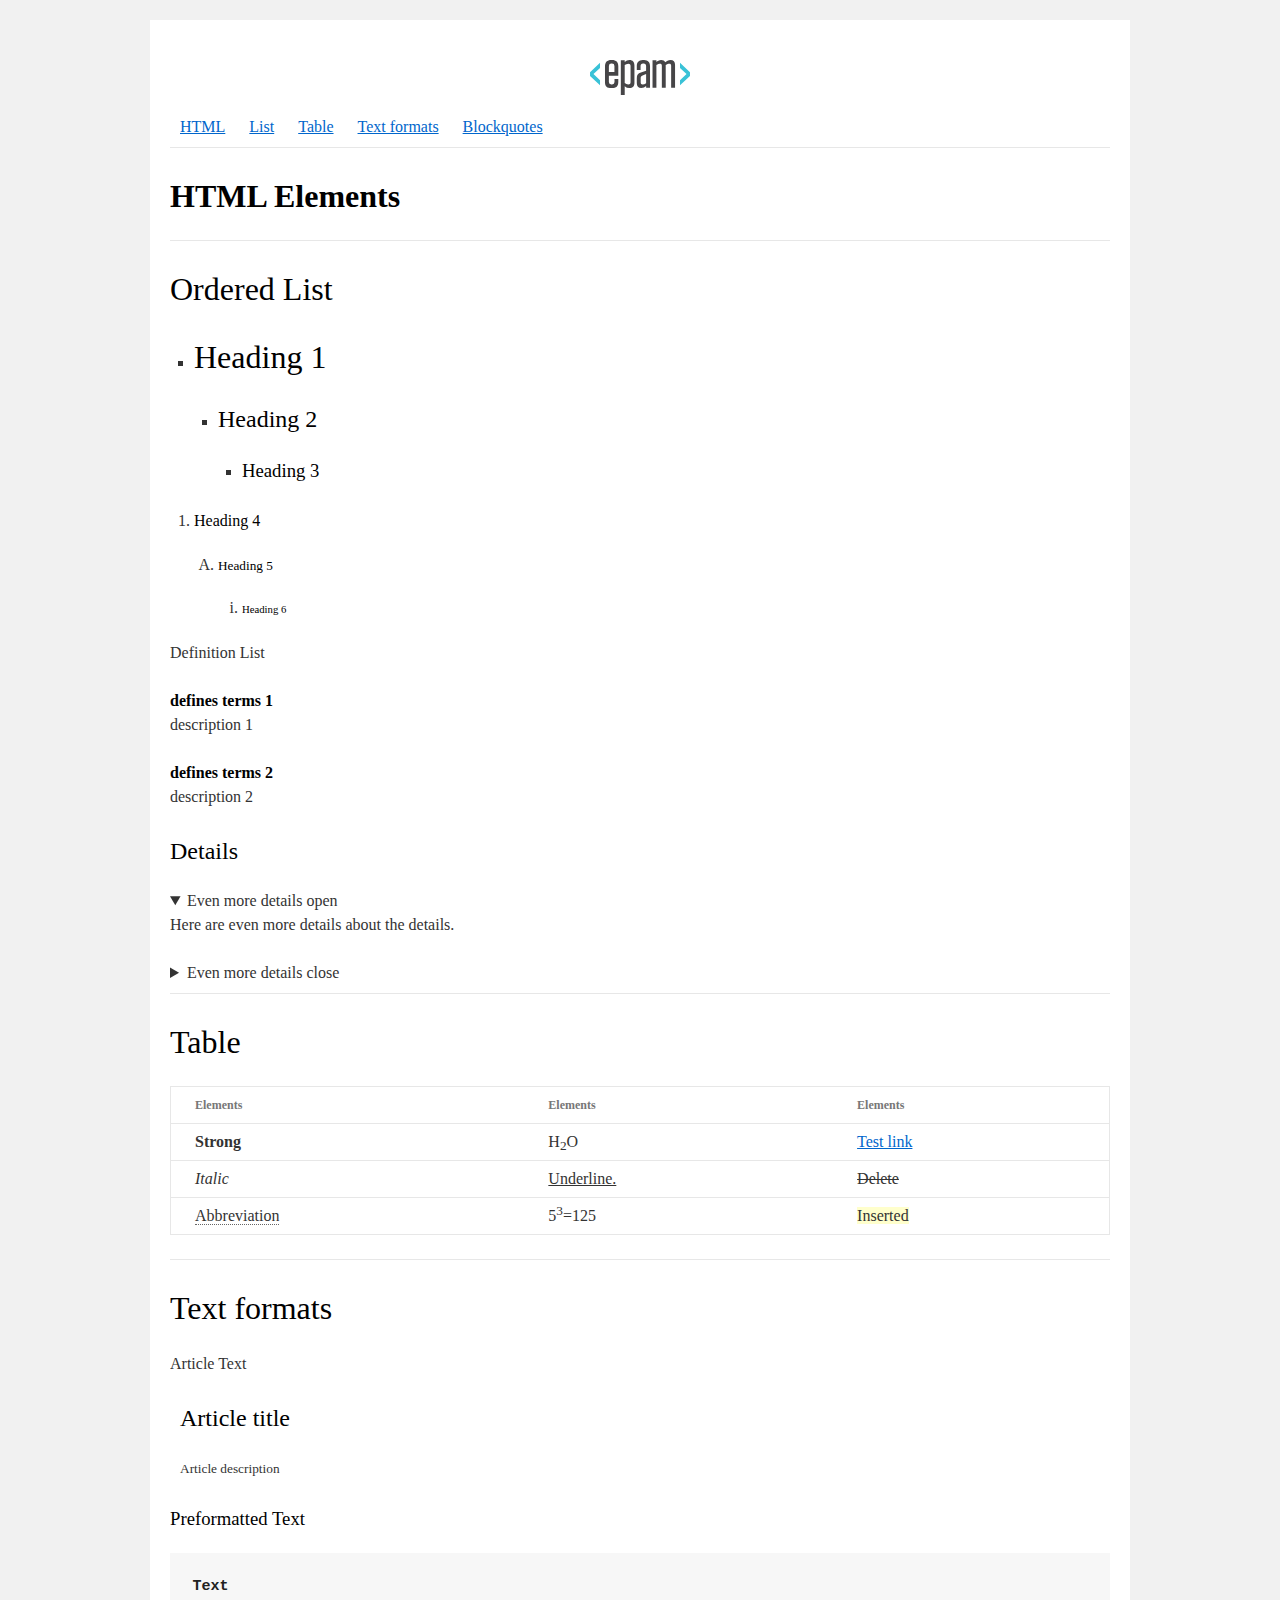
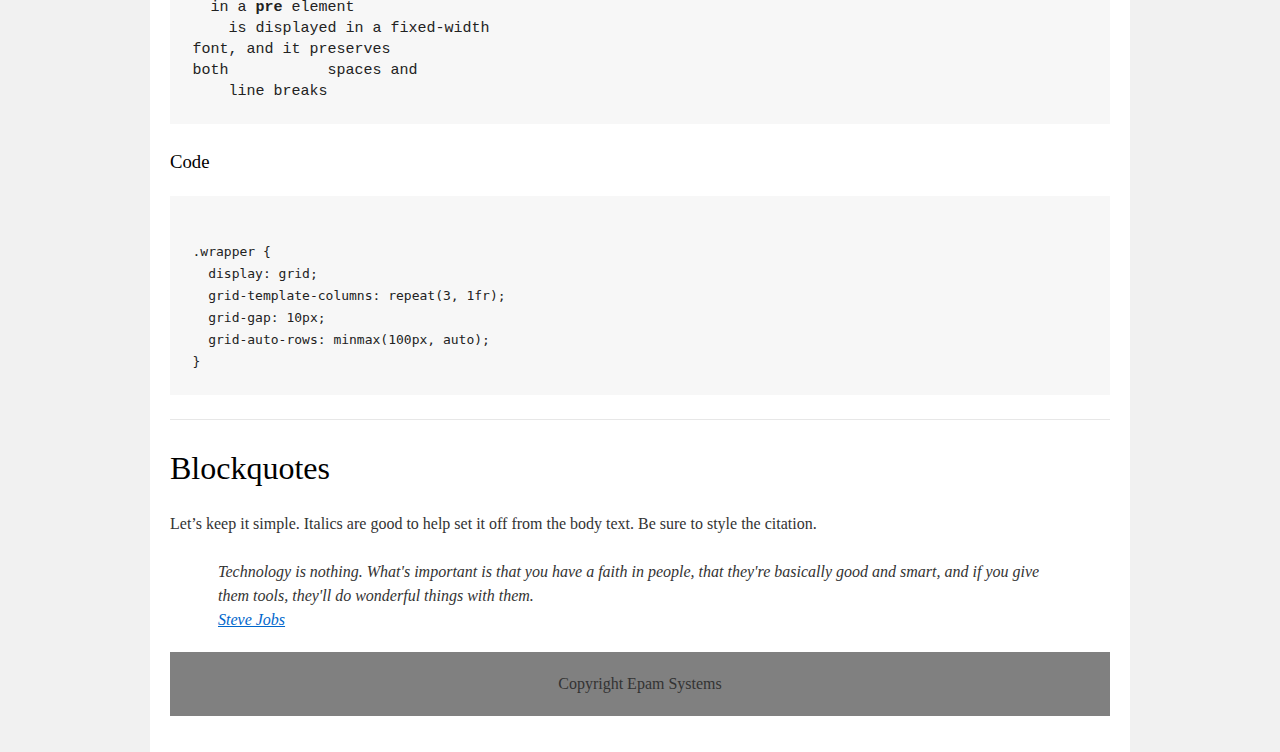
<file: homework_01/index.html>
<!DOCTYPE html>
<html>
   <head>
      <meta charset="utf-8">
      <title>hw</title>
      <link rel="stylesheet" href="style.css">
   </head>
   <body>
      <div id="wrapper">
         <div id="main">
            <div id="container">
               <div id="content" role="main">
                  <!-- TODO: Content goes here -->
                  <header>
                     <img src="EPAM_logo.svg" alt="EPAM" />
                     <nav>
                        <a href="#html">HTML</a>
                        <a href="#lists">List</a>
                        <a href="#table">Table</a>
                        <a href="#text_formats">Text formats</a>
                        <a href="#blockquotes">Blockquotes</a>
                     </nav>
                  </header>
                  <section>
                     <hr>
                     <h1 id="html"><strong>HTML Elements</strong></h1>
                     <hr>
                     <h1 id="lists">Ordered List</h1>
                     <ul>
                        <li>
                           <h1>Heading 1</h1>
                           <ul>
                              <li>
                                 <h2>Heading 2</h2>
                                 <ul>
                                    <li>
                                       <h3>Heading 3</h3>
                                    </li>
                                 </ul>
                              </li>
                           </ul>
                        </li>
                     </ul>
                     <ol type="1">
                        <li>
                           <h4>Heading 4</h4>
                           <ol type="A">
                              <li>
                                 <h5>Heading 5</h5>
                                 <ol type="i">
                                    <li>
                                       <h6>Heading 6</h6>
                                 </ol>
                              </li>
                           </ol>
                        </li>
                     </ol>
                     <p>Definition List</p>
                     <dl>
                        <dt>defines terms 1</dt>
                        <dd>description 1</dd>
                        <dt>defines terms 2</dt>
                        <dd>description 2</dd>
                     </dl>
                     <h2>Details</h2>
                     <details open>
                        <summary>Even more details open</summary>
                        <p>Here are even more details about the details.</p>
                     </details>
                     <details>
                        <summary>Even more details close</summary>
                        <p>Here are even more details about the details.</p>
                     </details>
                     <hr>
                     <h1 id="table">Table</h1>
                     <table>
                        <thead>
                           <tr>
                              <th>Elements</th>
                              <th>Elements</th>
                              <th>Elements</th>
                           </tr>
                        </thead>
                        <tbody>
                           <tr>
                              <td><strong>Strong</strong></td>
                              <td>H<sub>2</sub>O</td>
                              <td><a href="#">Test link</a></td>
                           </tr>
                           <tr>
                              <td><i>Italic</i></td>
                              <td><u>Underline.</u></td>
                              <td><del>Delete</del></td>
                           </tr>
                           <tr>
                              <td><abbr>Abbreviation</abbr></td>
                              <td>5<sup>3</sup>=125</td>
                              <td><ins>Inserted</ins></td>
                           </tr>
                        </tbody>
                     </table>
                     <hr>
                     <h1 id="text_formats">Text formats</h1>
                     <p>Article Text</p>
                     <article>
                        <h2>Article title</h2>
                        <p><small>Article description</small></p>
                     </article>
                     <h3>Preformatted Text</h3>
                     <pre><strong>Text</strong>
  in a <strong>pre</strong> element
    is displayed in a fixed-width
font, and it preserves
both           spaces and
    line breaks
</pre>
                     <h3>Code</h3>
                     <pre><code>
.wrapper {
  display: grid;
  grid-template-columns: repeat(3, 1fr);
  grid-gap: 10px;
  grid-auto-rows: minmax(100px, auto);
}
</code></pre>
                     <hr>
                     <h1 id="blockquotes">Blockquotes</h1>
                     <p>Let’s keep it simple. Italics are good to help set it off from the body text. Be sure to style the citation.</p>
                     <blockquote>Technology is nothing. What's important is that you have a faith in people, that they're basically good and smart, and if you give them tools, they'll do wonderful things with them.<br>
                        <a href="#">Steve Jobs</a>
                     </blockquote>
                     <p hidden>And here’s a bit of trailing text.</p>
                  </section>
                  <footer>Copyright Epam Systems</footer>
               </div>
            </div>
         </div>
      </div>
   </body>
</html>
</file>
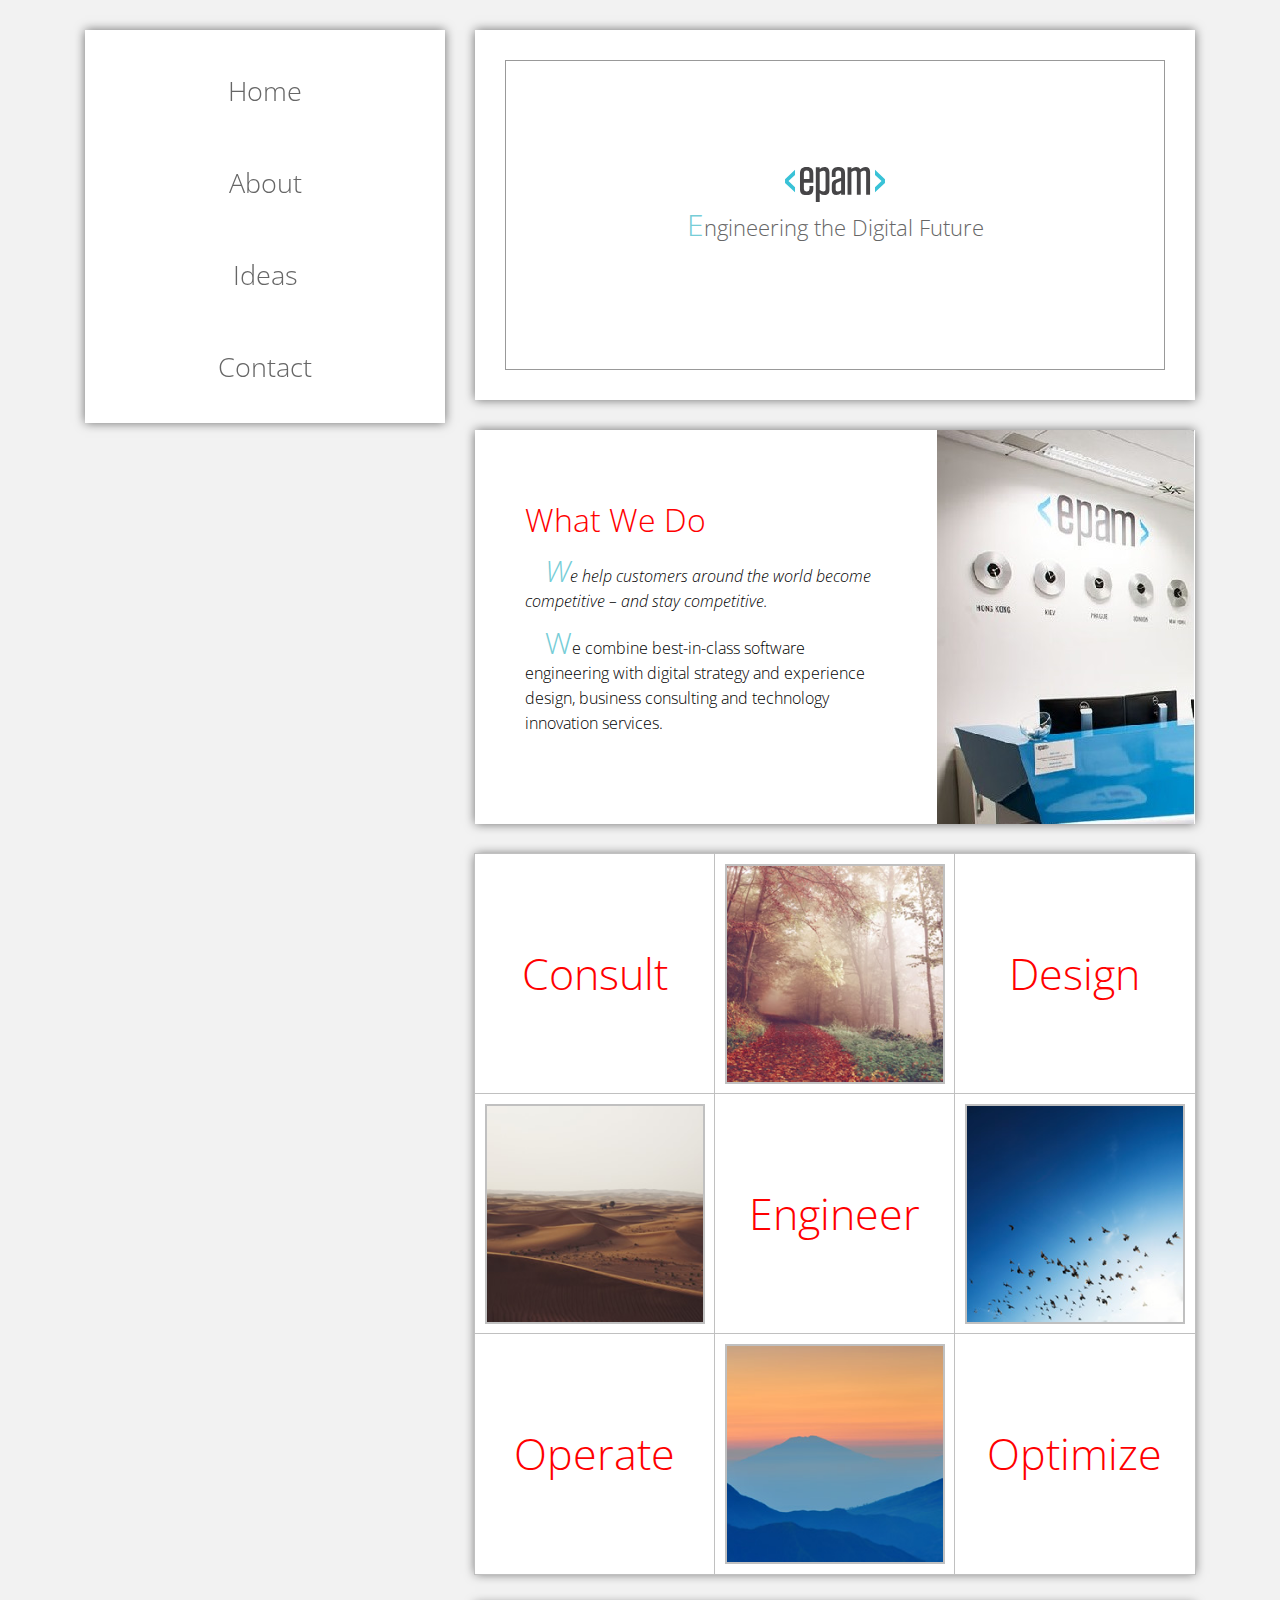
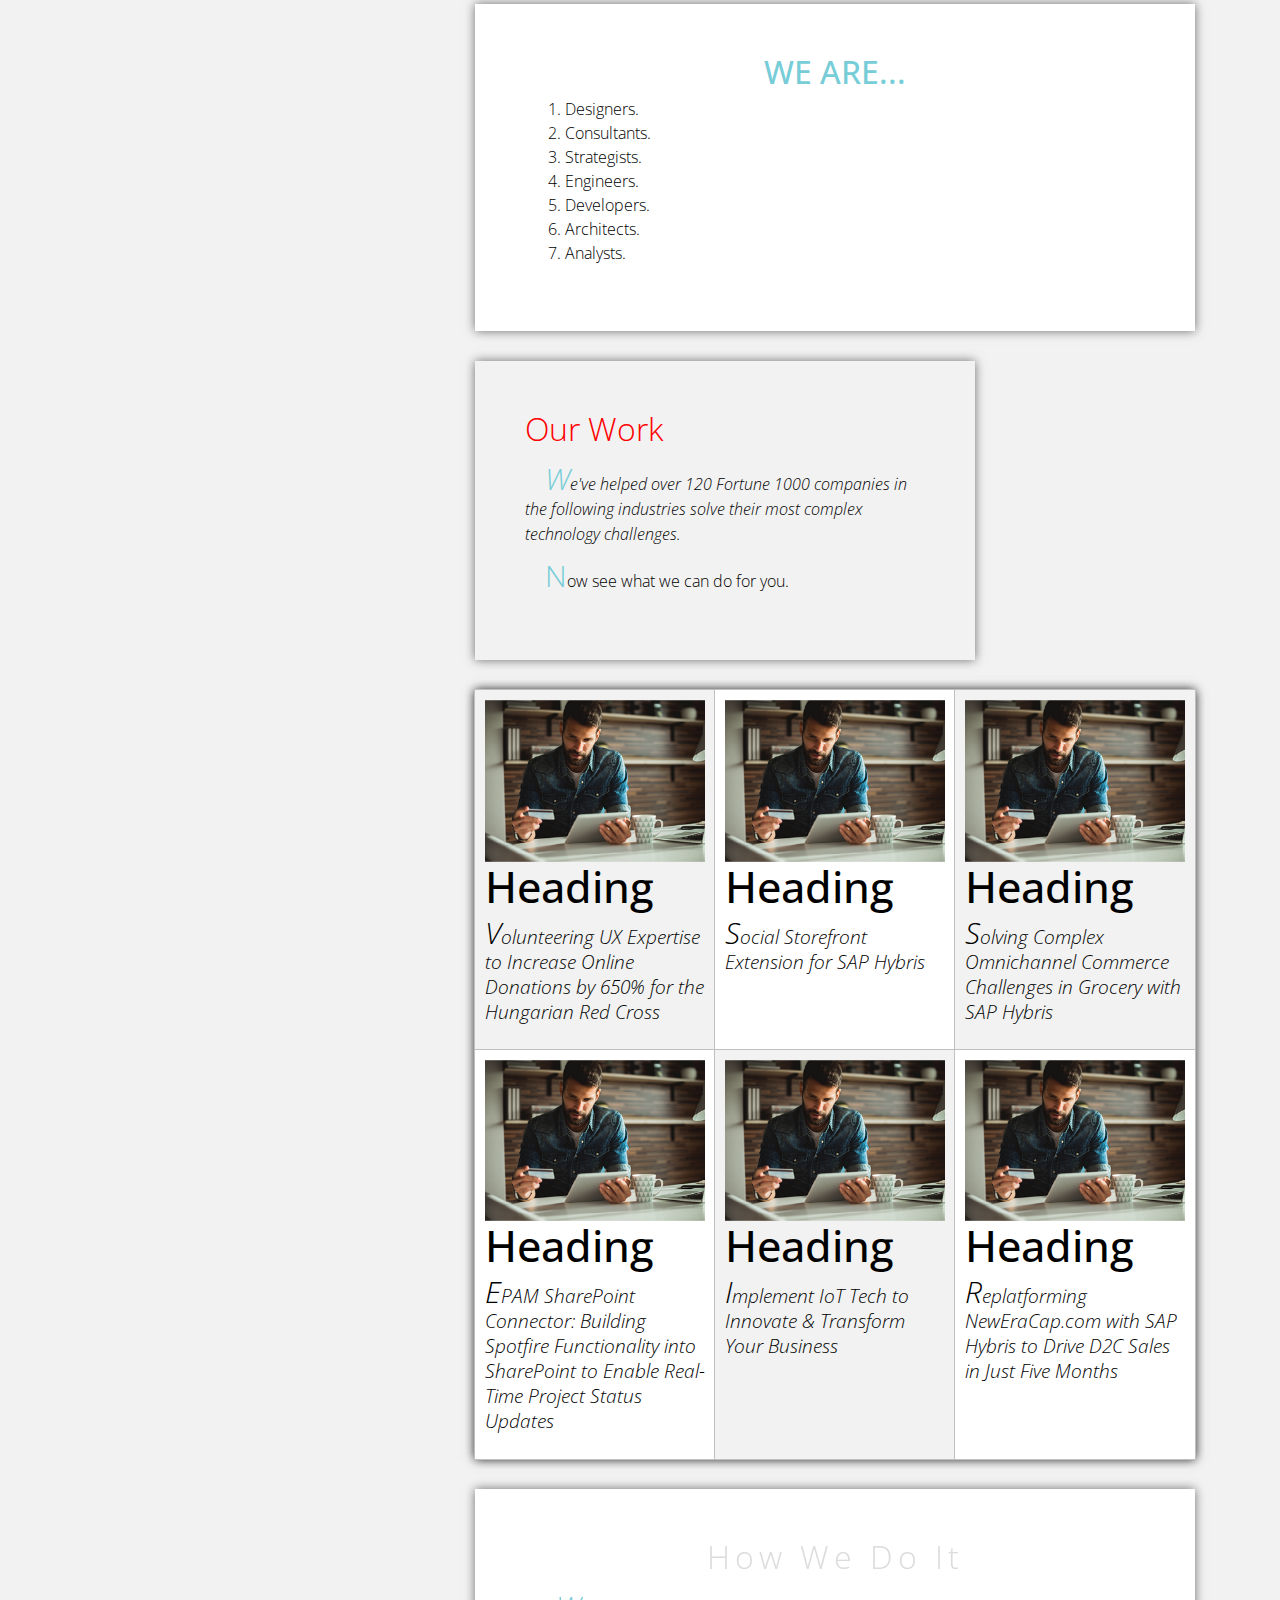
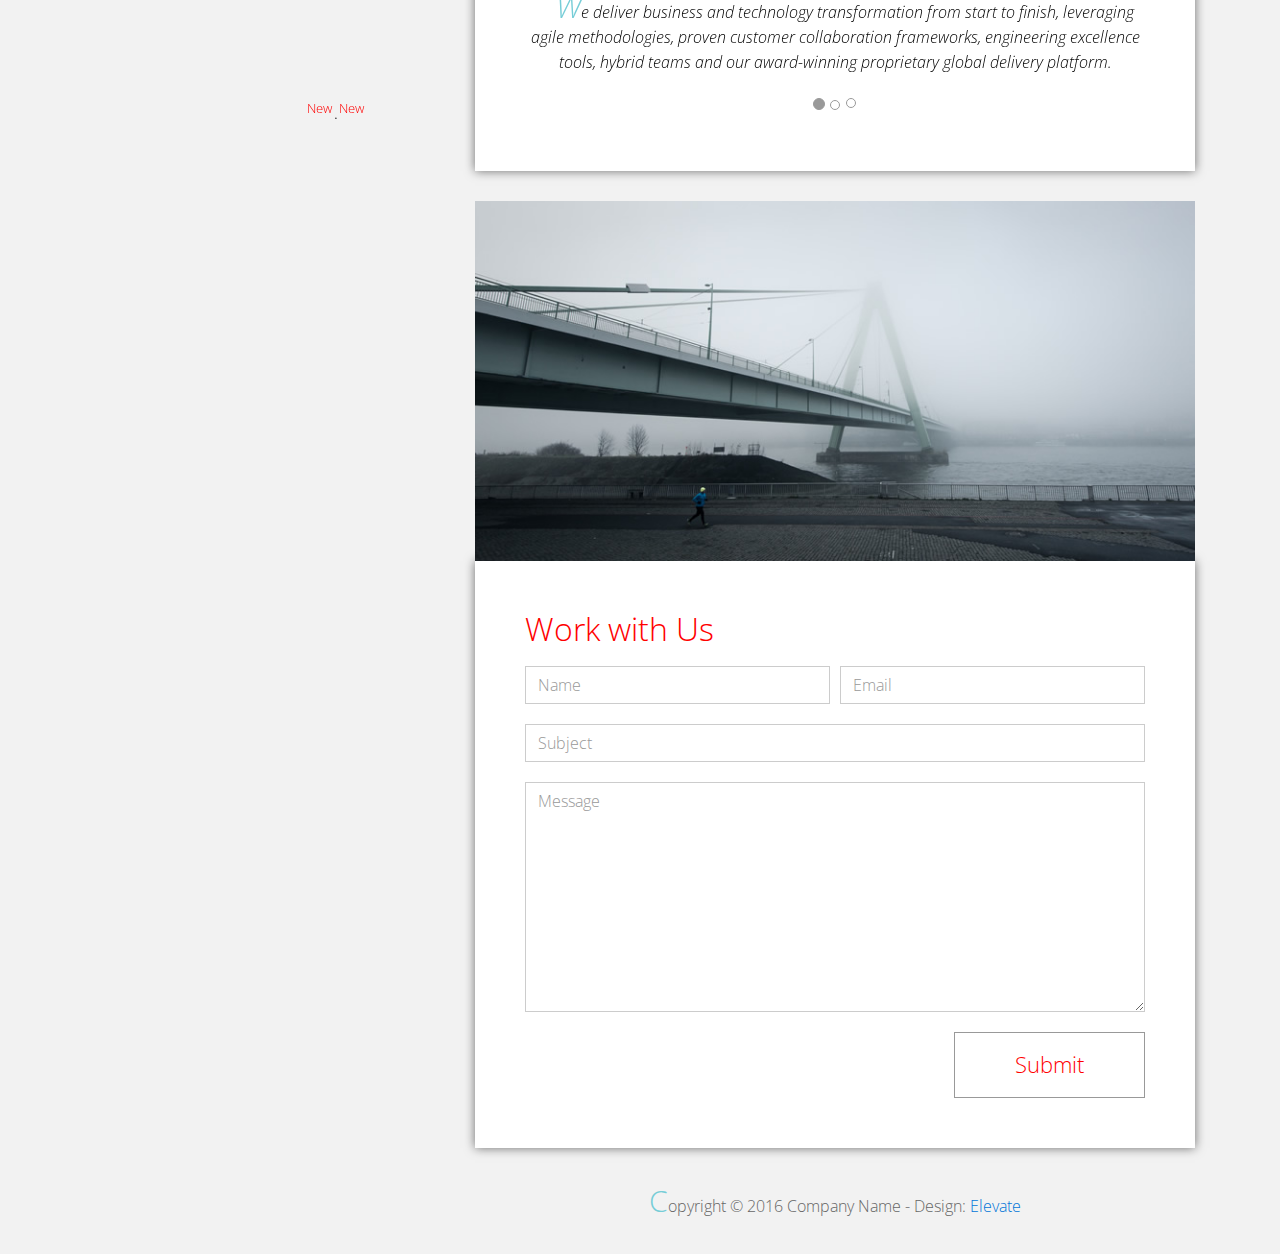
<file: homework_02/index.html>
<!DOCTYPE html>
<html lang="en">
<head>
  <meta charset="utf-8">
  <meta http-equiv="X-UA-Compatible" content="IE=edge">
  <meta name="viewport" content="width=device-width, initial-scale=1">

  <title>CSS Basic HW</title>



  <!-- load stylesheets -->
  <link rel="stylesheet" href="http://fonts.googleapis.com/css?family=Open+Sans:300,400">
  <!-- Google web font "Open Sans" -->
  <link rel="stylesheet" href="css/bootstrap.min.css">
  <!-- Bootstrap style -->
  <link rel="stylesheet" href="css/style.css">
  <!-- Templatemo style -->
  <style>
    .tm-section-title {
      color: red;
    }
    .box {
      border: 1px solid silver!important;
      padding: 10px;
    }
  </style>

</head>

<body>
<div class="container">

  <div class="tm-sidebar">
    <nav class="tm-main-nav">
      <ul>
        <li class="tm-nav-item"><a href="#home" class="tm-nav-item-link">Home</a></li>
        <li class="tm-nav-item"><a href="#about" class="tm-nav-item-link">About</a></li>
        <li class="tm-nav-item"><a href="#ideas" class="tm-nav-item-link">Ideas</a></li>
        <li class="tm-nav-item"><a href="#contact" class="tm-nav-item-link">Contact</a></li>
      </ul>
    </nav>
  </div>

  <div class="tm-main-content">

    <section id="home" class="tm-content-box tm-banner margin-b-10">
      <div class="tm-banner-inner">
        <img src="img/EPAM_logo.svg" width="100px" alt="">
        <p class="tm-banner-text">Engineering the Digital Future</p>
      </div>
    </section>

    <section>
      <div class="tm-content-box flex-2-col">

        <div class="pad flex-item tm-team-description-container">
          <h2 class="tm-section-title">What We Do</h2>
          <p class="tm-section-description">We help customers around the world become competitive – and stay competitive.</p>
          <p class="tm-section-description"> We combine best-in-class software engineering with digital strategy and experience design, business consulting and technology innovation services.</p>
        </div>
        <div class="flex-item">
          <img src="img/image.jpg" alt="">
        </div>
        

      </div>
      <div id="about" class="tm-content-box">

        <ul class="boxes gallery-container">
          <li class="box box-bg">
            <h2 class="tm-section-title tm-section-title-box tm-box-bg-title">Consult</h2>
            <img src="img/white-bg.jpg" alt="Image" class="img-fluid">
          </li>
          <li class="box">
            <a href="img/idea-large-01.jpg"><img src="img/idea-01.jpg" alt="Image"
                                                 class="img-fluid"></a>
          </li>
          <li class="box box-bg">
            <h2 class="tm-section-title tm-section-title-box tm-box-bg-title">Design</h2>
            <img src="img/white-bg.jpg" alt="Image" class="img-fluid">
          </li>
          <li class="box">
            <a href="img/idea-large-02.jpg"><img src="img/idea-02.jpg" alt="Image"
                                                 class="img-fluid"></a>
          </li>
          <li class="box box-bg">
            <h2 class="tm-section-title tm-section-title-box tm-box-bg-title">Engineer</h2>
            <img src="img/white-bg.jpg" alt="Image" class="img-fluid">
          </li>
          <li class="box">
            <a href="img/idea-large-03.jpg"><img src="img/idea-03.jpg" alt="Image"
                                                 class="img-fluid"></a>
          </li>
          <li class="box box-bg">
            <h2 class="tm-section-title tm-section-title-box tm-box-bg-title">Operate</h2>
            <img src="img/white-bg.jpg" alt="Image" class="img-fluid">
          </li>
          <li class="box">
            <a href="img/idea-large-04.jpg"><img src="img/idea-04.jpg" alt="Image"
                                                 class="img-fluid"></a>
          </li>
          <li class="box box-bg">
            <h2 class="tm-section-title tm-section-title-box tm-box-bg-title">Optimize</h2>
            <img src="img/white-bg.jpg" alt="Image" class="img-fluid">
          </li>
        </ul>

      </div>

    </section>

    <!-- slider -->
    <section class="heading tm-content-box pad">
      <h2> WE ARE...</h2>
      <ol>
        <li><a href="index.html" class="text">Designers</a></li>
        <li><a href="index.html">Consultants</a></li>
        <li><a href="#" class="text">Strategists</a></li>
        <li><a href="#">Engineers</a></li>
        <li><a href="#">Developers</a></li>
        <li><a href="#">Architects</a></li>
        <li><a href="#">Analysts</a></li>
      </ol>
  
    </section>

    <section class="blocks">
       <div class="pad flex-item tm-team-description-container">
          <h2 class="tm-section-title">Our Work</h2>
          <p class="tm-section-description">We've helped over 120 Fortune 1000 companies in the following industries solve their most complex technology challenges. </p>
          <p class="tm-section-description"> Now see what we can do for you.</p>
        </div>
      <div class="tm-content-box flex-2-col">
      </div>
      <div  class="tm-content-box">
        <ul class="boxes gallery-container">
          <li class="box box-bg">
            <img src="img/image-1.jpg" alt="Image" class="img-fluid">
            <div>
              <h2>Heading</h2>
              <p>Volunteering UX Expertise to Increase Online Donations by 650% for the Hungarian Red Cross</p>
            </div>
          </li>
          <li class="box">
            <img src="img/image-1.jpg" alt="Image" class="img-fluid">
            <div>
              <h2>Heading</h2>
              <p>Social Storefront Extension for SAP Hybris</p>
            </div>
          </li>
          <li class="box box-bg">
            <img src="img/image-1.jpg" alt="Image" class="img-fluid">
            <div>
              <h2>Heading</h2>
              <p>Solving Complex Omnichannel Commerce Challenges in Grocery with SAP Hybris</p>
            </div>
          </li>
          <li class="box">
            <img src="img/image-1.jpg" alt="Image" class="img-fluid">
            <div>
              <h2>Heading</h2>
              <p>EPAM SharePoint Connector: Building Spotfire Functionality into SharePoint to Enable Real-Time Project Status Updates</p>
            </div>
          </li>
          <li class="box box-bg">
            <img src="img/image-1.jpg" alt="Image" class="img-fluid">
            <div>
              <h2>Heading</h2>
              <p>Implement IoT Tech to Innovate & Transform Your Business</p>
            </div>
          </li>
          <li class="box">
            <img src="img/image-1.jpg" alt="Image" class="img-fluid">
            <div>
              <h2>Heading</h2>
              <p>Replatforming NewEraCap.com with SAP Hybris to Drive D2C Sales in Just Five Months</p>
            </div>
          </li>
        </ul>

      </div>
    </section>

    <section id="ideas">
      <div id="tmCarousel" class="carousel slide tm-content-box" data-ride="carousel">

        <ol class="carousel-indicators">
          <li data-target="#tmCarousel" data-slide-to="0" class="active"></li>
          <li data-target="#tmCarousel" data-slide-to="1" class=""></li>
          <li data-target="#tmCarousel" data-slide-to="2" class=""></li>
        </ol>

        <div class="carousel-inner" role="listbox">

          <div class="carousel-item active">
            <div class="carousel-content">
              <div class="flex-item">
                <h2 class="tm-section-title">How We Do It</h2>
                <p class="tm-section-description carousel-description">We deliver business and technology transformation from start to finish, leveraging agile methodologies, proven customer collaboration frameworks, engineering excellence tools, hybrid teams and our award-winning proprietary global delivery platform.</p>
              </div>
            </div>
          </div>

          <div class="carousel-item">
            <div class="carousel-content">
              <div class="flex-item">
                <h2 class="tm-section-title">Our Clients</h2>
                <p class="tm-section-description carousel-description">Lorem ipsum dolor sit amet,
                  consectetur adipiscing elit. Quisque vel nisi pharetra nibh varius pharetra ac
                  sagittis nisi. Etiam pharetra vestibulum hendrerit. Pellentesque interdum metus
                  sed massa rutrum.</p>
              </div>
            </div>
          </div>

          <div class="carousel-item">
            <div class="carousel-content">
              <div class="flex-item">
                <h2 class="tm-section-title">Our Projects</h2>
                <p class="tm-section-description carousel-description">Donec ex libero, fringilla
                  vitae purus sit amet, rhoncus pharetra lorem. Pellentesque id sem id lacus
                  ultricies vehicula. Aliquam rutrum mi non. Pellentesque interdum metus sed massa
                  rutrum.</p>
              </div>
            </div>
          </div>

        </div>

      </div>
    </section>

    <section class="tm-content-box">
      <img src="img/contact.jpg" alt="Contact image" class="img-fluid">

      <div id="contact" class="pad">
        <h2 class="tm-section-title">Work with Us</h2>
        <form action="#contact" method="get" class="contact-form">

          <div class="form-group col-xs-12 col-sm-12 col-md-6 col-lg-6 form-group-2-col-left">
            <input type="text" id="contact_name" name="contact_name" class="form-control"
                   placeholder="Name" required/>
          </div>
          <div class="form-group col-xs-12 col-sm-12 col-md-6 col-lg-6 form-group-2-col-right">
            <input type="email" id="contact_email" name="contact_email" class="form-control"
                   placeholder="Email" required/>
          </div>
          <div class="form-group">
            <input type="text" id="contact_subject" name="contact_subject" class="form-control"
                   placeholder="Subject" required/>
          </div>
          <div class="form-group">
            <textarea id="contact_message" name="contact_message" class="form-control" rows="9"
                      placeholder="Message" required></textarea>
          </div>

          <button type="submit" class="btn btn-primary submit-btn">Submit</button>

        </form>
      </div>
    </section>

    <footer class="tm-footer">
      <p class="text-xs-center">Copyright &copy; 2016 Company Name

        - Design: <a rel="nofollow" href="http://www.templatemo.com/tm-481-elevate"
                     target="_parent">Elevate</a></p>
    </footer>

  </div>

</div>

</body>
</html>
</file>
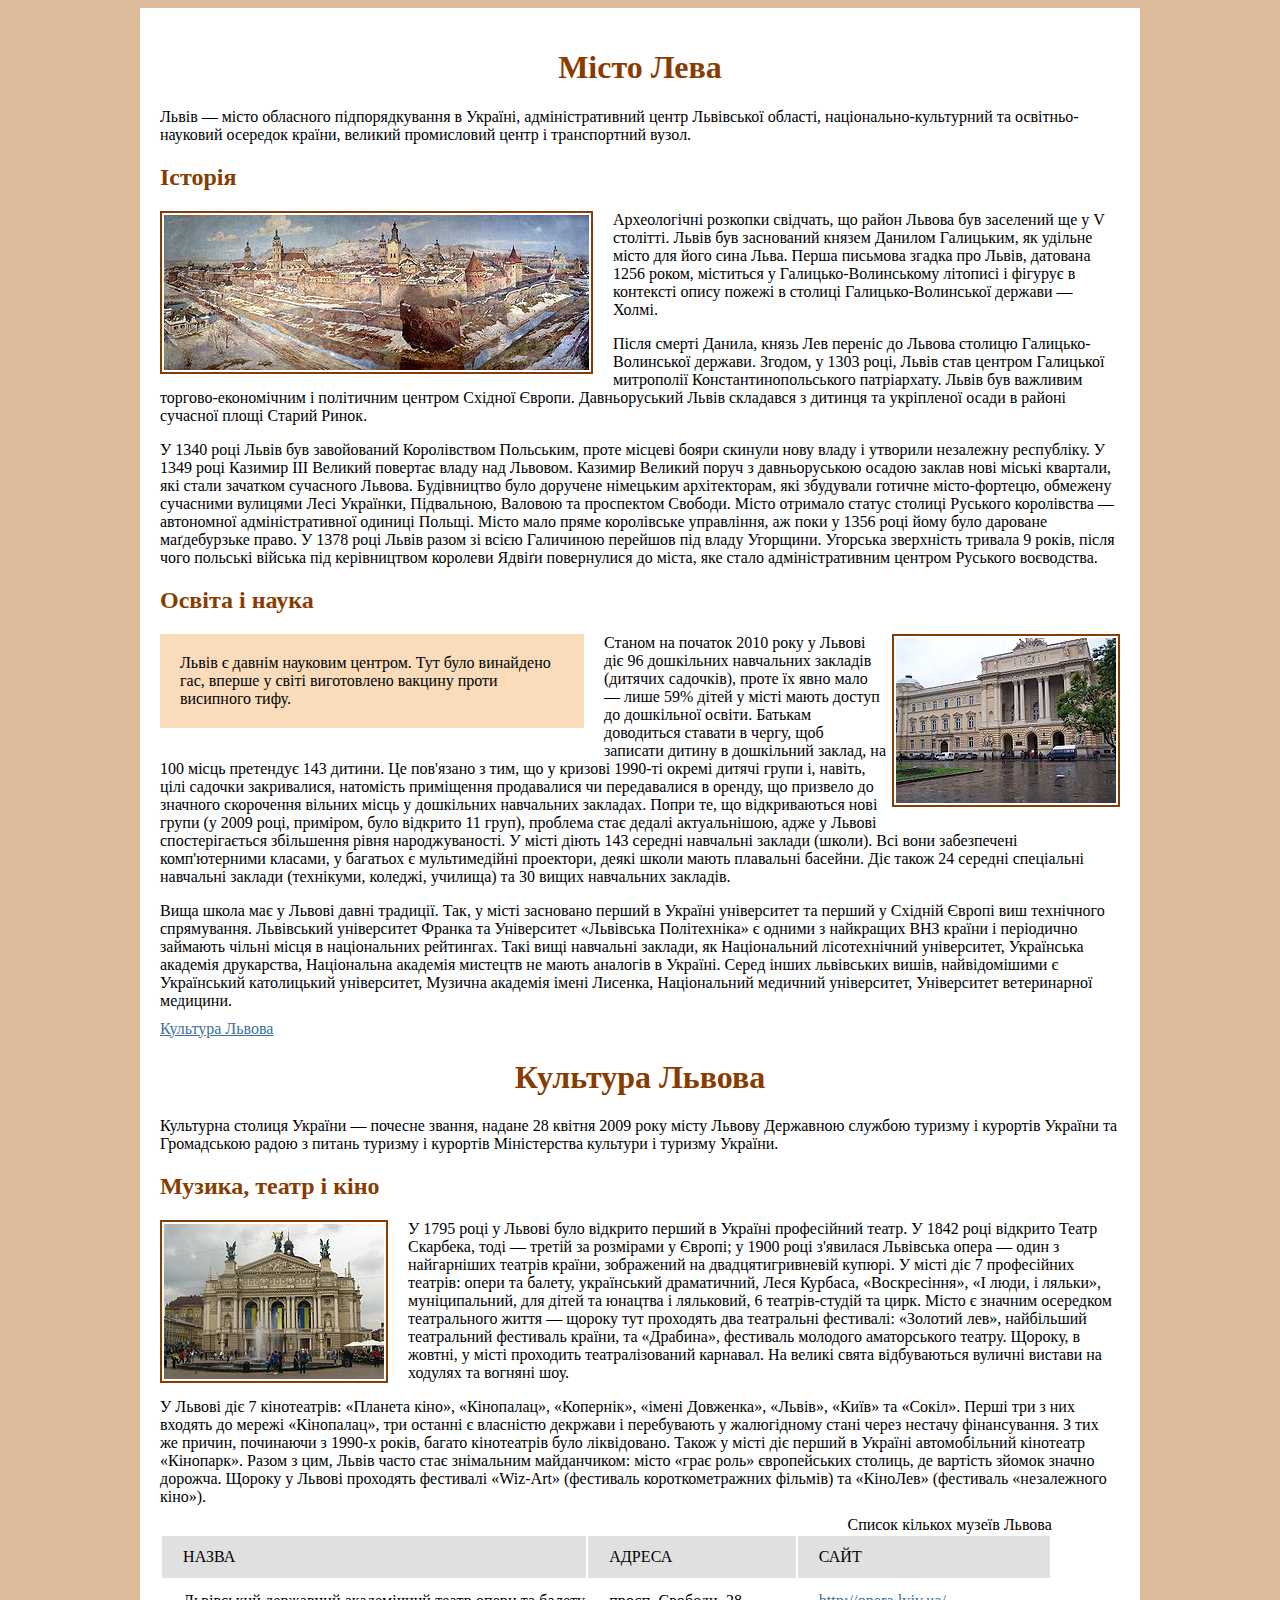
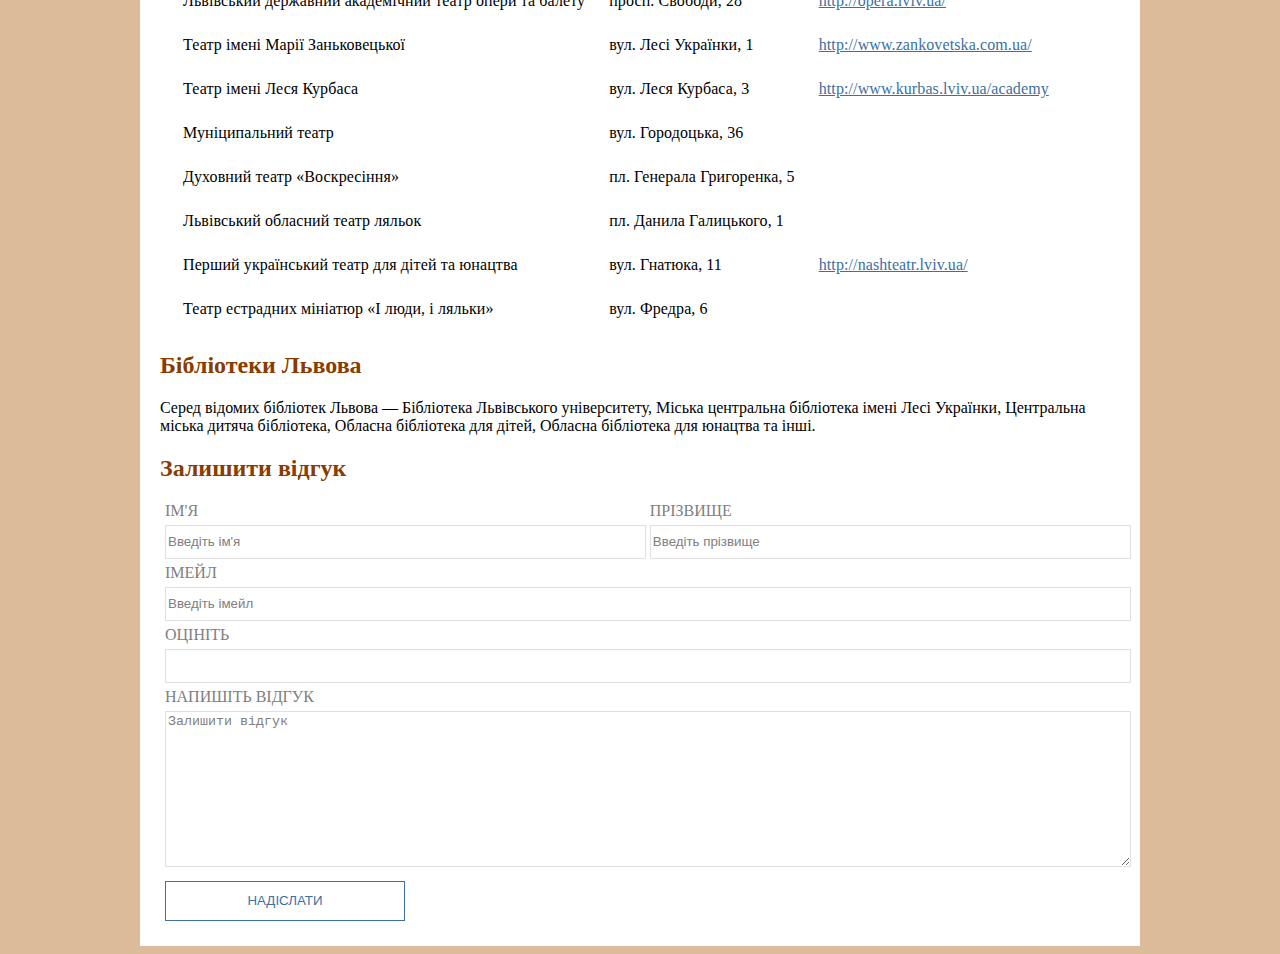
<file: homework_03/index.html>
﻿<!DOCTYPE html>
<html>

<head>
  <meta charset="utf-8">
  <title>Epam Front End Lab. Preprocessors</title>
  <link rel="stylesheet" type="text/css" href="css/style1.css">
  <!--<link rel="stylesheet" type="text/css" href="css/style2.css">-->
</head>

<body>
  <div id="content">
    <h1>Місто Лева</h1>
    <p>Львів — місто обласного підпорядкування в Україні, адміністративний центр Львівської області, національно-культурний
      та освітньо-науковий осередок країни, великий промисловий центр і транспортний вузол.</p>
    <h2>Історія</h2>
    <p><img class="img-left" src="img/lviv.jpg" width="425" height="155" alt="" /> Археологічні розкопки свідчать, що район
      Львова був заселений ще у V столітті. Львів був заснований князем Данилом Галицьким, як удільне місто для його сина
      Льва. Перша письмова згадка про Львів, датована 1256 роком, міститься у Галицько-Волинському літописі і фігурує в контексті
      опису пожежі в столиці Галицько-Волинської держави — Холмі.</p>
    <p>Після смерті Данила, князь Лев переніс до Львова столицю Галицько-Волинської держави. Згодом, у 1303 році, Львів став
      центром Галицької митрополії Константинопольського патріархату. Львів був важливим торгово-економічним і політичним
      центром Східної Європи. Давньоруський Львів складався з дитинця та укріпленої осади в районі сучасної площі Старий
      Ринок.
    </p>
    <p>У 1340 році Львів був завойований Королівством Польським, проте місцеві бояри скинули нову владу і утворили незалежну
      республіку. У 1349 році Казимир III Великий повертає владу над Львовом. Казимир Великий поруч з давньоруською осадою
      заклав нові міські квартали, які стали зачатком сучасного Львова. Будівництво було доручене німецьким архітекторам,
      які збудували готичне місто-фортецю, обмежену сучасними вулицями Лесі Українки, Підвальною, Валовою та проспектом Свободи.
      Місто отримало статус столиці Руського королівства — автономної адміністративної одиниці Польщі. Місто мало пряме королівське
      управління, аж поки у 1356 році йому було дароване маґдебурзьке право. У 1378 році Львів разом зі всією Галичиною перейшов
      під владу Угорщини. Угорська зверхність тривала 9 років, після чого польські війська під керівництвом королеви Ядвіґи
      повернулися до міста, яке стало адміністративним центром Руського воєводства.</p>
    <h2>Освіта і наука</h2>
    <div class="brief">
      Львів є давнім науковим центром. Тут було винайдено гас, вперше у світі виготовлено вакцину проти висипного тифу.
    </div>
    <img class="img-right" src="img/university.jpg" width="220" height="165" alt="" />
    <p>Станом на початок 2010 року у Львові діє 96 дошкільних навчальних закладів (дитячих садочків), проте їх явно мало — лише
      59% дітей у місті мають доступ до дошкільної освіти. Батькам доводиться ставати в чергу, щоб записати дитину в дошкільний
      заклад, на 100 місць претендує 143 дитини. Це пов'язано з тим, що у кризові 1990-ті окремі дитячі групи і, навіть,
      цілі садочки закривалися, натомість приміщення продавалися чи передавалися в оренду, що призвело до значного скорочення
      вільних місць у дошкільних навчальних закладах. Попри те, що відкриваються нові групи (у 2009 році, приміром, було
      відкрито 11 груп), проблема стає дедалі актуальнішою, адже у Львові спостерігається збільшення рівня народжуваності.
      У місті діють 143 середні навчальні заклади (школи). Всі вони забезпечені комп'ютерними класами, у багатьох є мультимедійні
      проектори, деякі школи мають плавальні басейни. Діє також 24 середні спеціальні навчальні заклади (технікуми, коледжі,
      училища) та 30 вищих навчальних закладів.</p>
    <p>Вища школа має у Львові давні традиції. Так, у місті засновано перший в Україні університет та перший у Східній Європі
      виш технічного спрямування. Львівський університет Франка та Університет «Львівська Політехніка» є одними з найкращих
      ВНЗ країни і періодично займають чільні місця в національних рейтингах. Такі вищі навчальні заклади, як Національний
      лісотехнічний університет, Українська академія друкарства, Національна академія мистецтв не мають аналогів в Україні.
      Серед інших львівських вишів, найвідомішими є Український католицький університет, Музична академія імені Лисенка,
      Національний медичний університет, Університет ветеринарної медицини.</p>
    <a href="culture.html">Культура Львова</a>

    <h1>Культура Львова</h1>
    <p>Культурна столиця України — почесне звання, надане 28 квітня 2009 року місту Львову Державною службою туризму і курортів
      України та Громадською радою з питань туризму і курортів Міністерства культури і туризму України.</p>
    <h2>Музика, театр і кіно</h2>
    <img class="img-left" src="img/opera.jpg" width="220" height="155" alt="" />
    <p>У 1795 році у Львові було відкрито перший в Україні професійний театр. У 1842 році відкрито Театр Скарбека, тоді — третій
      за розмірами у Європі; у 1900 році з'явилася Львівська опера — один з найгарніших театрів країни, зображений на двадцятигривневій
      купюрі. У місті діє 7 професійних театрів: опери та балету, український драматичний, Леся Курбаса, «Воскресіння», «І
      люди, і ляльки», муніципальний, для дітей та юнацтва і ляльковий, 6 театрів-студій та цирк. Місто є значним осередком
      театрального життя — щороку тут проходять два театральні фестивалі: «Золотий лев», найбільший театральний фестиваль
      країни, та «Драбина», фестиваль молодого аматорського театру. Щороку, в жовтні, у місті проходить театралізований карнавал.
      На великі свята відбуваються вуличні вистави на ходулях та вогняні шоу.</p>
    <p>У Львові діє 7 кінотеатрів: «Планета кіно», «Кінопалац», «Копернік», «імені Довженка», «Львів», «Київ» та «Сокіл». Перші
      три з них входять до мережі «Кінопалац», три останні є власністю декржави і перебувають у жалюгідному стані через нестачу
      фінансування. З тих же причин, починаючи з 1990-х років, багато кінотеатрів було ліквідовано. Також у місті діє перший
      в Україні автомобільний кінотеатр «Кінопарк». Разом з цим, Львів часто стає знімальним майданчиком: місто «грає роль»
      європейських столиць, де вартість зйомок значно дорожча. Щороку у Львові проходять фестивалі «Wiz-Art» (фестиваль короткометражних
      фільмів) та «КіноЛев» (фестиваль «незалежного кіно»).</p>
    <table>
      <caption>Список кількох музеїв Львова</caption>
      <tr>
        <th>Назва</th>
        <th>Адреса</th>
        <th>Сайт</th>
      </tr>
      <tr>
        <td>Львівський державний академічний театр опери та балету</td>
        <td>просп. Свободи, 28</td>
        <td><a href="#">http://opera.lviv.ua/</a></td>
      </tr>
      <tr>
        <td>Театр імені Марії Заньковецької</td>
        <td>вул. Лесі Українки, 1</td>
        <td><a href="#">http://www.zankovetska.com.ua/</a></td>
      </tr>
      <tr>
        <td>Театр імені Леся Курбаса</td>
        <td>вул. Леся Курбаса, 3</td>
        <td><a href="#">http://www.kurbas.lviv.ua/academy</a></td>
      </tr>
      <tr>
        <td>Муніципальний театр</td>
        <td>вул. Городоцька, 36</td>
        <td></td>
      </tr>
      <tr>
        <td>Духовний театр «Воскресіння»</td>
        <td>пл. Генерала Григоренка, 5</td>
        <td></td>
      </tr>
      <tr>
        <td>Львівський обласний театр ляльок</td>
        <td>пл. Данила Галицького, 1</td>
        <td></td>
      </tr>
      <tr>
        <td>Перший український театр для дітей та юнацтва</td>
        <td>вул. Гнатюка, 11</td>
        <td><a href="#">http://nashteatr.lviv.ua/</a></td>
      </tr>
      <tr>
        <td>Театр естрадних мініатюр «І люди, і ляльки»</td>
        <td>вул. Фредра, 6</td>
        <td></td>
      </tr>
    </table>
    <h2>Бібліотеки Львова</h2>
    <p>Серед відомих бібліотек Львова — Бібліотека Львівського університету, Міська центральна бібліотека імені Лесі Українки,
      Центральна міська дитяча бібліотека, Обласна бібліотека для дітей, Обласна бібліотека для юнацтва та інші.</p>
    
    <div>
       <!--TODO write form fields-->
      <h2>Залишити відгук</h2>
      <form>
        
        <div class="mainInfo1">
          <label for="firstname">ІМ'Я</label>
          <br>
          <input type="text" name="firstname" value="Введіть ім'я" class="half">
          <br>
        </div>

        <div class="mainInfo2">
          <label for="lastname">ПРІЗВИЩЕ</label>
          <br>
          <input type="text" name="lastname" value="Введіть прізвище" class="half">
        </div>

        <br>
        <label for="email">ІМЕЙЛ</label>
        <br>
        <input type="email" name="email" value="Введіть імейл">
        <br>
        <label for="score">ОЦІНІТЬ</label>
        <br>
        <input type="text" name="score" value="">
        <br>
        <label for="feedback">НАПИШІТЬ ВІДГУК</label>
        <br>
        <textarea name="feedback" id="feedback" cols="30" rows="10">Залишити відгук</textarea>
        <br>
        <button type="submit" value="submit">НАДІСЛАТИ</button>
        <br>
      </form>
    </div>
  </div>
</body>

</html>
</file>
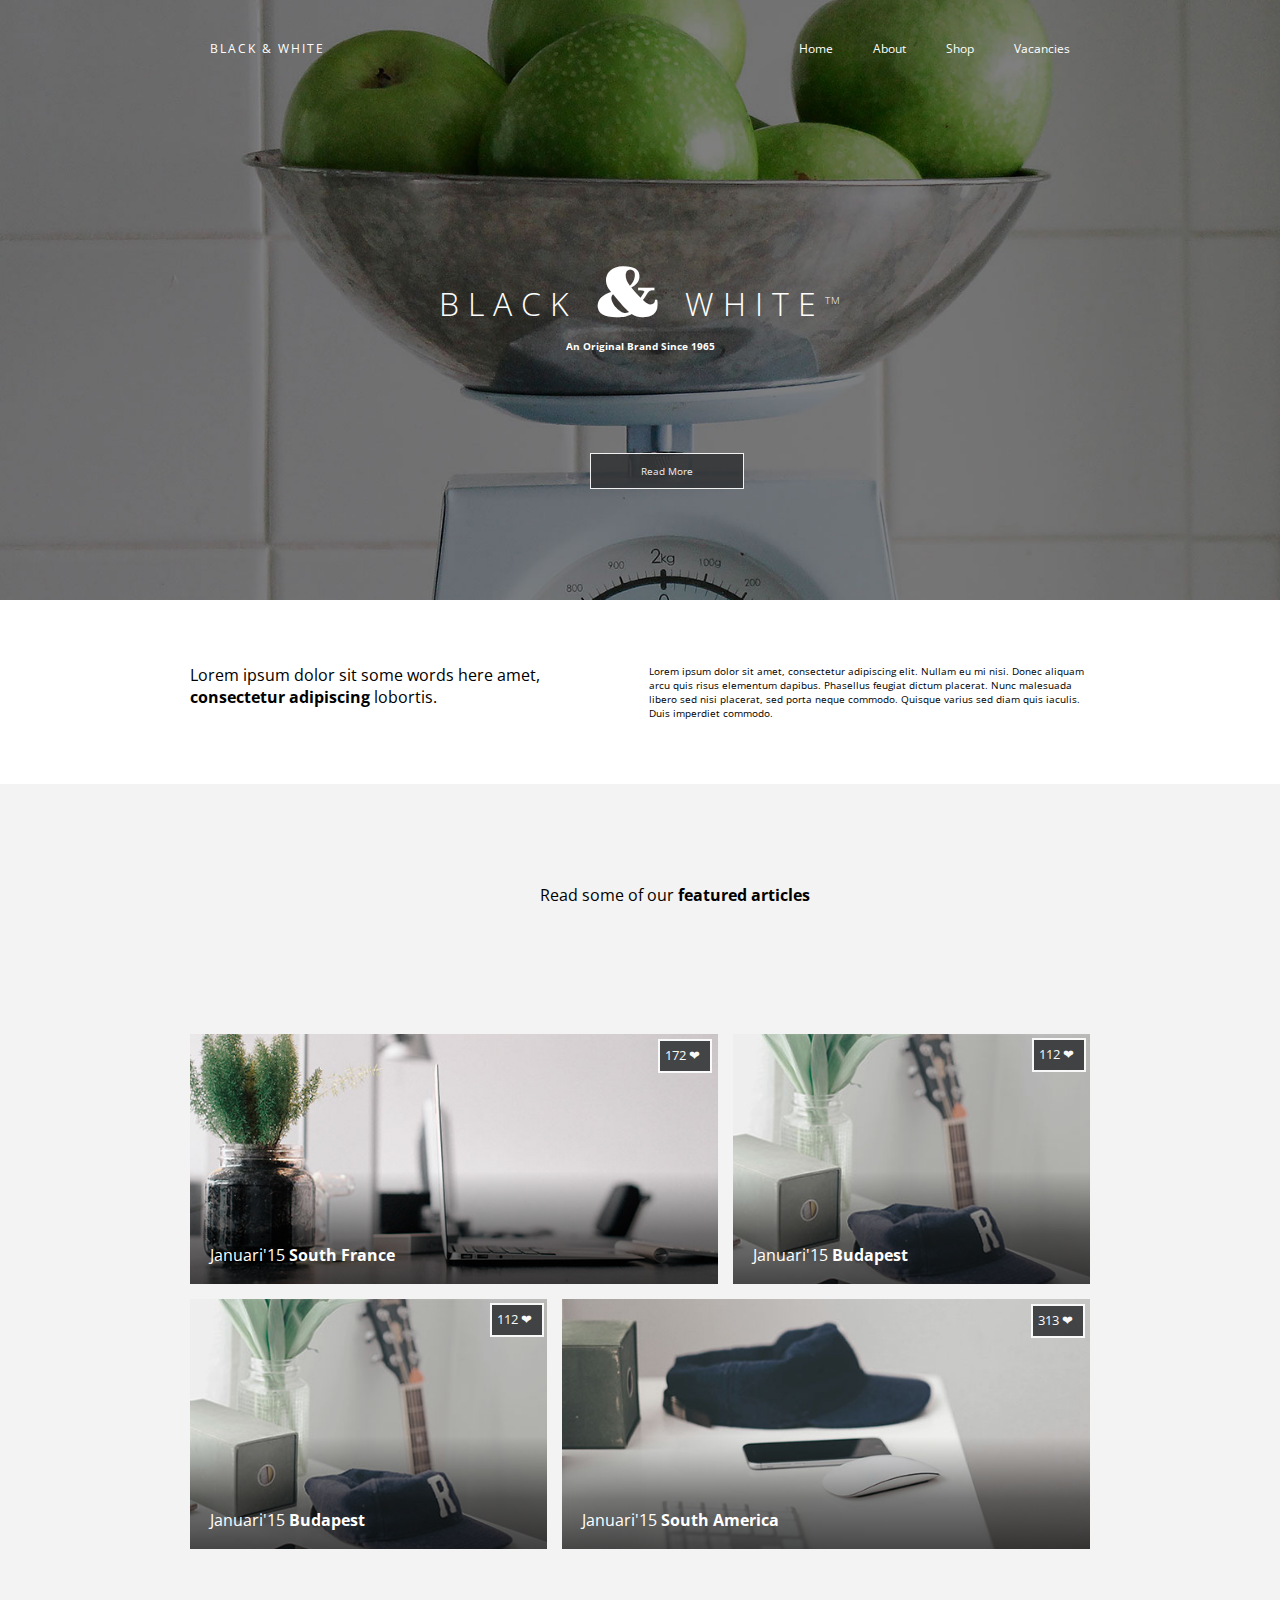
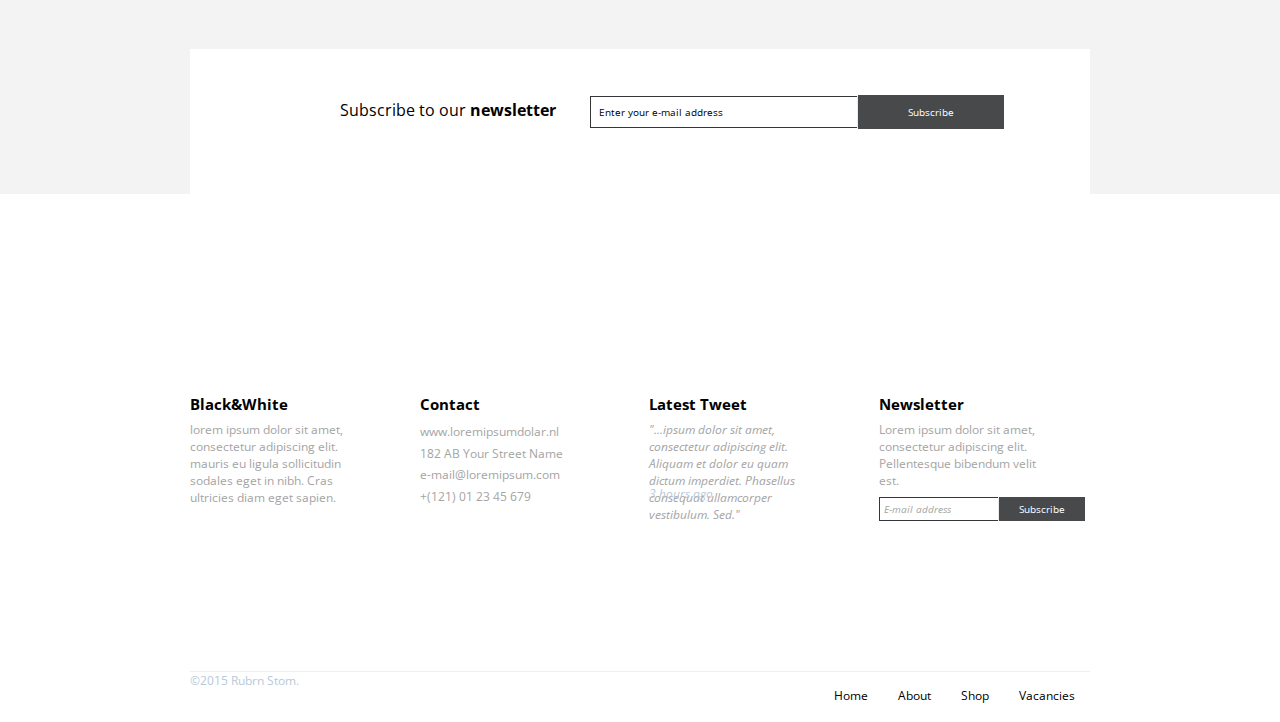
<file: homework_04/index.html>
<!DOCTYPE html>
<html lang="en">
<head>
	<meta charset="UTF-8">
	<title>Document</title>
	<link rel="stylesheet" href="css/style.css">
	<link href="https://fonts.googleapis.com/css?family=Open+Sans" rel="stylesheet">
	<link href="https://fonts.googleapis.com/css?family=Gravitas+One" rel="stylesheet">
</head>
<body>
	<!-- HEADER -->
	<header>
		<div class="main">
			<nav>
				<a id="logo" href="">BLACK & WHITE</a>
				<a href="">Vacancies</a>
				<a href="">Shop</a>
				<a href="">About</a>
				<a href="">Home</a>
			</nav>
			<h1>BLACK <span>&#38</span> WHITE<sup>TM</sup></h1>
			<h4>An Original Brand Since 1965</h4>
			<button id="read">Read More</button>
		</div>
	</header>
	<!-- HEADER -->
	
	<section>
		<div class="main container1">
			<p class="small">Lorem ipsum dolor sit some words here amet, <b>consectetur adipiscing</b> lobortis.</p>
			<p class="large">Lorem ipsum dolor sit amet, consectetur adipiscing elit. Nullam eu mi nisi. Donec aliquam arcu quis risus elementum dapibus. Phasellus feugiat dictum placerat. Nunc malesuada libero sed nisi placerat, sed porta neque commodo. Quisque varius sed diam quis iaculis. Duis imperdiet commodo.</p>
		</div>
	</section>

	<main>
		<div class="main">
			<p id="articles">Read some of our <b>featured articles</b></p>
		</div>

		<div class="main container2">
			<div id="a" class="left photo">
				<p id="heart">172 <span>&#x2764;</span></p>
				<p class="text">Januari'15 <b>South France</b></p>
			</div>
			<div id="b" class="right photo">
				<p id="heart">112 <span>&#x2764;</span></p>
				<p class="text">Januari'15 <b>Budapest</b></p>
			</div>
			<div id="c" class="left photo">
				<p id="heart">112 <span>&#x2764;</span></p>
				<p class="text">Januari'15 <b>Budapest</b></p>
			</div>
			<div id="d" class="right photo">
				<p id="heart">313 <span>&#x2764;</span></p>
				<p class="text">Januari'15 <b>South America</b></p>
			</div>
		</div>
		
		<div class="main">
			<div class="newsletter">
				<label for="">Subscribe to our <b>newsletter</b></label>
				<input id="newsletter" type="email" name="email" value="Enter your e-mail address"><button type="submit" value="submit">Subscribe</button>
			</div>
		</div>
	</main>

	<section>
		<div class="main container3">
			<div class="four">
				<h4>Black&White</h4>
				<p>lorem ipsum dolor sit amet, consectetur adipiscing elit. mauris eu ligula sollicitudin sodales eget in nibh. Cras ultricies diam eget sapien.</p>
			</div>
			<div class="four">
				<h4>Contact</h4>
				<p id="contact">www.loremipsumdolar.nl<br>182 AB Your Street Name<br>e-mail@loremipsum.com<br>+(121) 01 23 45 679</p>
			</div>
			<div class="four">
				<h4>Latest Tweet</h4>
				<p id="it">"...ipsum dolor sit amet, consectetur adipiscing elit. Aliquam et dolor eu quam dictum imperdiet. Phasellus consequat ullamcorper vestibulum. Sed."</p>
				<p id="it" class="hours">3 hours ago</p>
			</div>
			<div class="four">
				<div>
					<h4>Newsletter</h4>
					<p>Lorem ipsum dolor sit amet, consectetur adipiscing elit. Pellentesque bibendum velit est.</p>
				</div>
				<div>
					<input type="email" name="email" value="E-mail address"><button type="submit" value="E-mail address">Subscribe</button>
				</div>
			</div>
		</div>
	</section>

	<!-- FOOTER -->
	<footer>
		<div class="main">
			<p>©2015 Rubrn Stom.</p>
			<nav>
				<a href="">Vacancies</a>
				<a href="">Shop</a>
				<a href="">About</a>
				<a href="">Home</a>
			</nav>
		</div>
	</footer>
	<!-- FOOTER -->
</body>
</html>
</file>
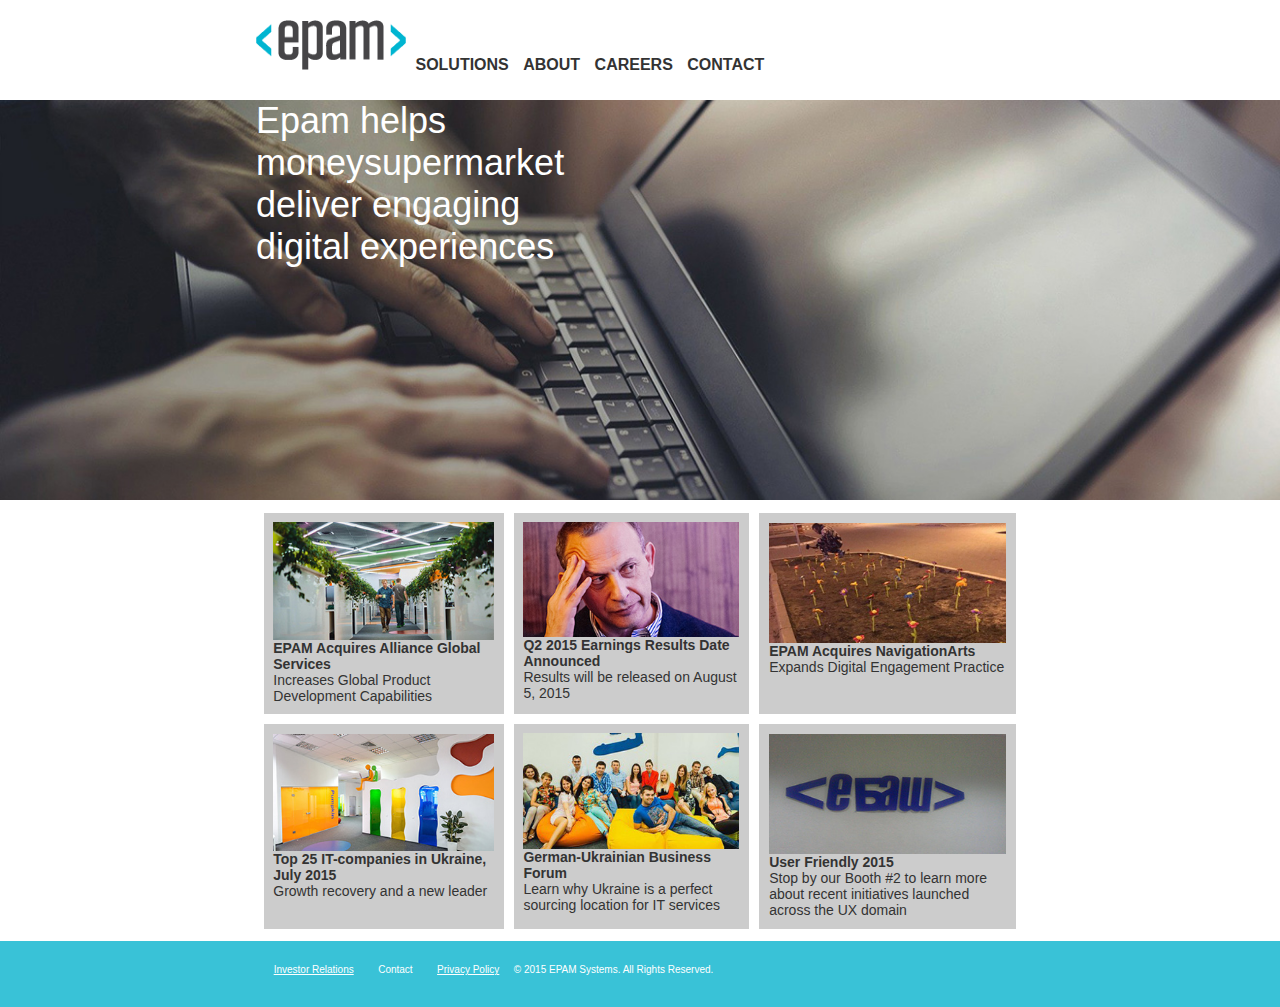
<file: homework_05/index.html>
<!DOCTYPE html>
<html lang="en">
<head>
	<meta charset="UTF-8">
	<title>Document</title>
	<link rel="stylesheet" href="css/style.css">
</head>
<body>
	
	<header class="grid">
		<div class="main">
			<nav>
				<img id="logo" src="img/logo.png" alt="logo">
				<a href="">Solutions</a>
				<a href="">About</a>
				<a href="">Careers</a>
				<a href="">Contact</a>
			</nav>
		</div>

		<div id="banner">
			<div class="bannertext main">
				<h2>Epam helps moneysupermarket deliver engaging digital experiences</h2>
			</div>
		</div>
	</header>

	<main>
		<section id="news" class="grid main">
			<ul>
				<li class="new">
					<a href="">
						<img src="img/news/01.jpg" alt="">
						<div class="content">
							<h4 class="title">EPAM Acquires Alliance Global Services</h4>
							<p class="description">Increases Global Product Development Capabilities</p>
						</div>
					</a>
				</li>
				<li class="new">
					<a href="">
						<img src="img/news/02.jpg" alt="">
						<div class="content">
							<h4 class="title">Q2 2015 Earnings Results Date Announced</h4>
							<p class="description">Results will be released on August 5, 2015</p>
						</div>
					</a>
				</li>
				<li class="new">
					<a href="">
						<img src="img/news/03.jpg" alt="">
						<div class="content">
							<h4 class="title">EPAM Acquires NavigationArts</h4>
							<p class="description">Expands Digital Engagement Practice</p>
						</div>
					</a>
				</li>
				<li class="new">
					<a href="">
						<img src="img/news/04.jpg" alt="">
						<div class="content">
							<h4 class="title">Top 25 IT-companies in Ukraine, July 2015</h4>
							<p class="description">Growth recovery and a new leader</p>
						</div>
					</a>
				</li>
				<li class="new">
					<a href="">
						<img src="img/news/05.jpg" alt="">
						<div class="content">
							<h4 class="title">German-Ukrainian Business Forum</h4>
							<p class="description">Learn why Ukraine is a perfect sourcing location for IT services</p>
						</div>
					</a>
				</li>
				<li class="new">
					<a href="">
						<img src="img/news/06.jpg" alt="">
						<div class="content">
							<h4 class="title">User Friendly 2015</h4>
							<p class="description">Stop by our Booth #2 to learn more about recent initiatives launched across the UX domain</p>
						</div>
					</a>
				</li>
			</ul>
		</section>
	</main>

	<footer class="grid">
		<div class="main">
			<a href="">Investor Relations</a>
			<a id="not" href="">Contact</a>
			<a href="">Privacy Policy</a>
			<p>© 2015 EPAM Systems. All Rights Reserved.</p>
		</div>
		
	</footer>


</body>
</html>
</file>
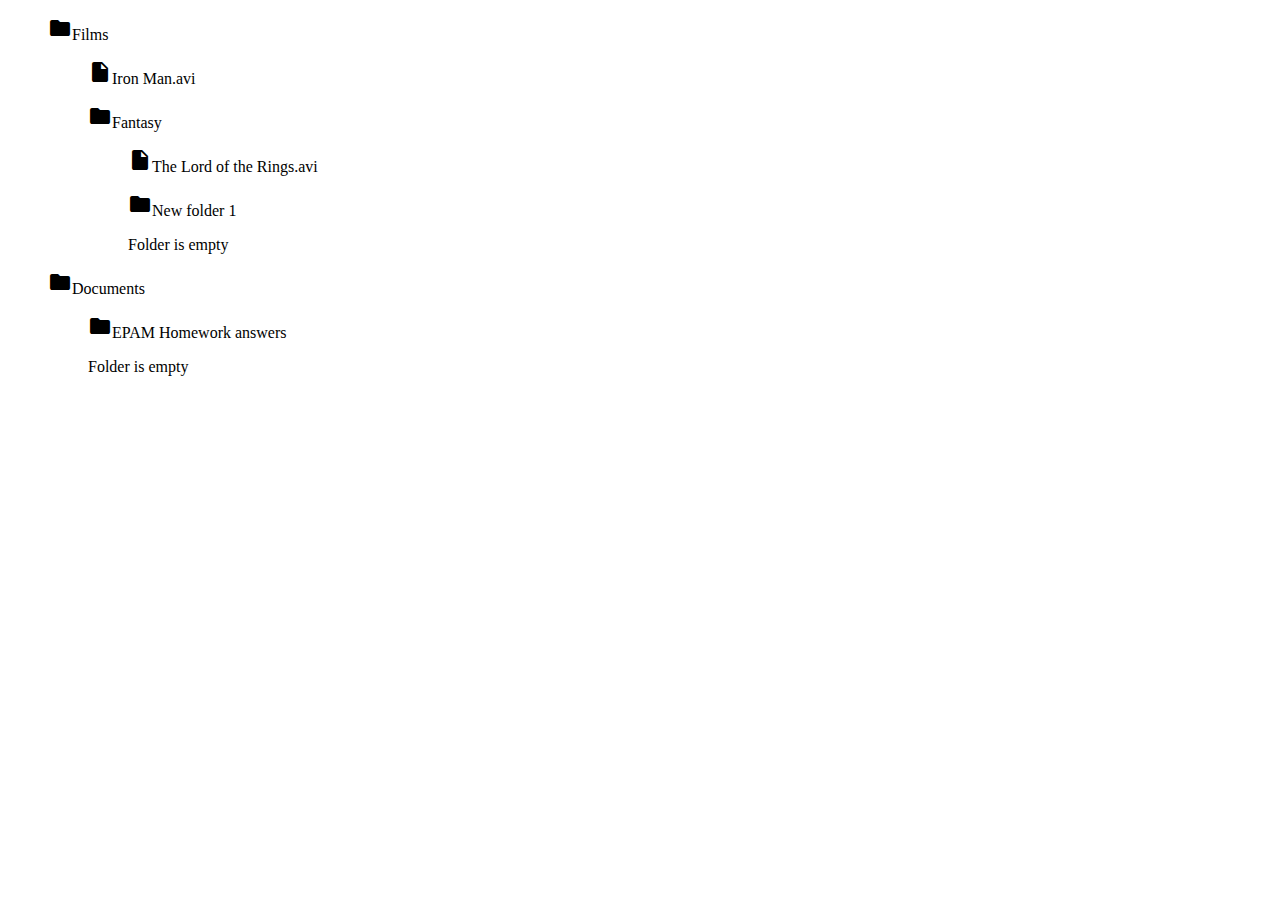
<file: homework_11/index.html>
<!-- DO NOT MODIFY THIS FILE -->
<!DOCTYPE html>
<html lang="en">
<head>
  <meta charset="UTF-8">
  <title>Homework 11 - Folder tree</title>
  <link rel="stylesheet" href="material-icons/material-icons.css">
  <link rel="stylesheet" href="styles.css">
</head>
<body>
  <div id="root"></div>

  <script src="structure.js"></script>
  <script src="app.js"></script>
</body>
</html>
</file>
<file: homework_01/style.css>
html, body, div, span, applet, object, iframe,
h1, h2, h3, h4, h5, h6, p, blockquote, pre,
a, abbr, acronym, address, big, cite, code,
del, dfn, em, font, img, ins, kbd, q, s, samp,
small, strike, strong, sub, sup, tt, var,
b, u, i, center,
dl, dt, dd, ol, ul, li,
fieldset, form, label, legend,
table, caption, tbody, tfoot, thead, tr, th, td{background:transparent;border:0;margin:0;padding:0;vertical-align:baseline;}body{line-height:1;}h1, h2, h3, h4, h5, h6{clear:both;font-weight:normal;}ol, ul{list-style:none;}blockquote{quotes:none;}blockquote:before, blockquote:after{content:'';content:none;}del{text-decoration:line-through;}table{border-collapse:collapse;border-spacing:0;}a img{border:none;}#container{float:left;margin:0 -240px 0 0;width:100%;}#primary,
#secondary{float:right;overflow:hidden;width:220px;}#secondary{clear:right;}#footer{clear:both;width:100%;}.one-column #content{margin:0 auto;width:640px;}.single-attachment #content{margin:0 auto;width:900px;}body,
input,
textarea,
.page-title span,
.pingback a.url{font-family:Georgia, "Bitstream Charter", serif;}h3#comments-title,
h3#reply-title,
#access .menu,
#access div.menu ul,
#cancel-comment-reply-link,
.form-allowed-tags,
#site-info,
#site-title,
#wp-calendar,
.comment-meta,
.comment-body tr th,
.comment-body thead th,
.entry-content label,
.entry-content tr th,
.entry-content thead th,
.entry-meta,
.entry-title,
.entry-utility,
#respond label,
.navigation,
.page-title,
.pingback p,
.reply,
.widget-title,
.wp-caption-text{font-family:"Helvetica Neue", Arial, Helvetica, "Nimbus Sans L", sans-serif;}input[type="submit"]{font-family:"Helvetica Neue", Arial, Helvetica, "Nimbus Sans L", sans-serif;}pre{font-family:"Courier 10 Pitch", Courier, monospace;}code{font-family:Monaco, Consolas, "Andale Mono", "DejaVu Sans Mono", monospace;}#access .menu-header,
div.menu,
#colophon,
#branding,
#main,
#wrapper{margin:0 auto;width:940px;}#wrapper{background:#fff;margin-top:20px;padding:0 20px;}#footer-widget-area{overflow:hidden;}#footer-widget-area .widget-area{float:left;margin-right:20px;width:220px;}#footer-widget-area #fourth{margin-right:0;}#site-info{float:left;font-size:14px;font-weight:bold;width:700px;}#site-generator{float:right;width:220px;}body{background:#f1f1f1;}body,
input,
textarea{color:#666;font-size:12px;line-height:18px;}hr{background-color:#e7e7e7;border:0;clear:both;height:1px;margin-bottom:18px;}p{margin-bottom:18px;}ul{list-style:square;margin:0 0 18px 1.5em;}ol{list-style:decimal;margin:0 0 18px 1.5em;}ol ol{list-style:upper-alpha;}ol ol ol{list-style:lower-roman;}ol ol ol ol{list-style:lower-alpha;}ul ul,
ol ol,
ul ol,
ol ul{margin-bottom:0;}dl{margin:0 0 24px 0;}dt{font-weight:bold;}dd{margin-bottom:18px;}strong{font-weight:bold;}cite,
em,
i{font-style:italic;}big{font-size:131.25%;}ins{background:#ffc;text-decoration:none;}blockquote{font-style:italic;padding:0 3em;}blockquote cite,
blockquote em,
blockquote i{font-style:normal;}pre{background:#f7f7f7;color:#222;line-height:18px;margin-bottom:18px;overflow:auto;padding:1.5em;}abbr,
acronym{border-bottom:1px dotted #666;cursor:help;}sup,
sub{height:0;line-height:1;position:relative;vertical-align:baseline;}sup{bottom:1ex;}sub{top:.5ex;}small{font-size:smaller;}input[type="text"],
input[type="password"],
input[type="email"],
input[type="url"],
input[type="number"],
textarea{background:#f9f9f9;border:1px solid #ccc;box-shadow:inset 1px 1px 1px rgba(0,0,0,0.1);-moz-box-shadow:inset 1px 1px 1px rgba(0,0,0,0.1);-webkit-box-shadow:inset 1px 1px 1px rgba(0,0,0,0.1);padding:2px;}a:link{color:#0066cc;}a:visited{color:#743399;}a:active,
a:hover{color:#ff4b33;}.screen-reader-text{clip:rect(1px, 1px, 1px, 1px);overflow:hidden;position:absolute !important;height:1px;width:1px;}#header{padding:30px 0 0 0;}#site-title{float:left;font-size:30px;line-height:36px;margin:0 0 18px 0;width:700px;}#site-title a{color:#000;font-weight:bold;text-decoration:none;}#site-description{color:#000;clear:right;float:right;font-style:italic;margin:15px 0 18px 0;opacity:.65;width:220px;}#branding img{border-top:4px solid #000;border-bottom:1px solid #000;display:block;float:left;}#access{background:#000;display:block;float:left;margin:0 auto;width:940px;}#access .menu-header,
div.menu{font-size:13px;margin-left:12px;width:928px;}#access .menu-header ul,
div.menu ul{list-style:none;margin:0;}#access .menu-header li,
div.menu li{float:left;position:relative;}#access a{color:#aaa;display:block;line-height:38px;padding:0 10px;text-decoration:none;}#access ul ul{box-shadow:0px 3px 3px rgba(0,0,0,0.2);-moz-box-shadow:0px 3px 3px rgba(0,0,0,0.2);-webkit-box-shadow:0px 3px 3px rgba(0,0,0,0.2);display:none;position:absolute;top:38px;left:0;float:left;width:180px;z-index:99999;}#access ul ul li{min-width:180px;}#access ul ul ul{left:100%;top:0;}#access ul ul a{background:#333;line-height:1em;padding:10px;width:160px;height:auto;}#access li:hover > a,
#access ul ul:hover > a{background:#333;color:#fff;}#access ul li:hover > ul{display:block;}#access ul li.current_page_item > a,
#access ul li.current_page_ancestor > a,
#access ul li.current-menu-ancestor > a,
#access ul li.current-menu-item > a,
#access ul li.current-menu-parent > a{color:#fff;}* html #access ul li.current_page_item a,
* html #access ul li.current_page_ancestor a,
* html #access ul li.current-menu-ancestor a,
* html #access ul li.current-menu-item a,
* html #access ul li.current-menu-parent a,
* html #access ul li a:hover{color:#fff;}#main{clear:both;overflow:hidden;padding:40px 0 0 0;}#content{margin-bottom:36px;}#content,
#content input,
#content textarea{color:#333;font-size:16px;line-height:24px;}#content p,
#content ul,
#content ol,
#content dd,
#content pre,
#content hr{margin-bottom:24px;}#content ul ul,
#content ol ol,
#content ul ol,
#content ol ul{margin-bottom:0;}#content pre,
#content kbd,
#content tt,
#content var{font-size:15px;line-height:21px;}#content code{font-size:13px;}#content dt,
#content th{color:#000;}#content h1,
#content h2,
#content h3,
#content h4,
#content h5,
#content h6{color:#000;line-height:1.5em;margin:0 0 20px 0;}#content table{border:1px solid #e7e7e7;margin:0 -1px 24px 0;text-align:left;width:100%;}#content tr th,
#content thead th{color:#777;font-size:12px;font-weight:bold;line-height:18px;padding:9px 24px;}#content tr td{border-top:1px solid #e7e7e7;padding:6px 24px;}#content tr.odd td{background:#f2f7fc;}.hentry{margin:0 0 48px 0;}.home .sticky{background:#f2f7fc;border-top:4px solid #000;margin-left:-20px;margin-right:-20px;padding:18px 20px;}.single .hentry{margin:0 0 36px 0;}.page-title{color:#000;font-size:14px;font-weight:bold;margin:0 0 36px 0;}.page-title span{color:#333;font-size:16px;font-style:italic;font-weight:normal;}.page-title a:link,
.page-title a:visited{color:#777;text-decoration:none;}.page-title a:active,
.page-title a:hover{color:#ff4b33;}#content .entry-title{color:#000;font-size:21px;font-weight:bold;line-height:1.3em;margin-bottom:0;}.entry-title a:link,
.entry-title a:visited{color:#000;text-decoration:none;}.entry-title a:active,
.entry-title a:hover{color:#ff4b33;}.entry-meta{color:#777;font-size:12px;}.entry-meta abbr,
.entry-utility abbr{border:none;}.entry-meta abbr:hover,
.entry-utility abbr:hover{border-bottom:1px dotted #666;}.single-author .by-author{position:absolute !important;clip:rect(1px 1px 1px 1px);clip:rect(1px, 1px, 1px, 1px);}.entry-content,
.entry-summary{clear:both;padding:12px 0 0 0;}.entry-content .more-link{white-space:nowrap;}#content .entry-summary p:last-child{margin-bottom:12px;}.entry-content fieldset{border:1px solid #e7e7e7;margin:0 0 24px 0;padding:24px;}.entry-content fieldset legend{background:#fff;color:#000;font-weight:bold;padding:0 24px;}.entry-content input{margin:0 0 24px 0;}.entry-content input.file,
.entry-content input.button{margin-right:24px;}.entry-content label{color:#777;font-size:12px;}.entry-content select{margin:0 0 24px 0;}.entry-content sup,
.entry-content sub{font-size:10px;}.entry-content blockquote.left{float:left;margin-left:0;margin-right:24px;text-align:right;width:33%;}.entry-content blockquote.right{float:right;margin-left:24px;margin-right:0;text-align:left;width:33%;}.page-link{clear:both;color:#000;font-weight:bold;line-height:48px;word-spacing:0.5em;}.page-link a:link,
.page-link a:visited{background:#f1f1f1;color:#333;font-weight:normal;padding:0.5em 0.75em;text-decoration:none;}.home .sticky .page-link a{background:#d9e8f7;}.page-link a:active,
.page-link a:hover{color:#ff4b33;}body.page .edit-link{clear:both;display:block;}#entry-author-info{background:#f2f7fc;border-top:4px solid #000;clear:both;font-size:14px;line-height:20px;margin:24px 0;overflow:hidden;padding:18px 20px;}#entry-author-info #author-avatar{background:#fff;border:1px solid #e7e7e7;float:left;height:60px;margin:0 -104px 0 0;padding:11px;}#entry-author-info #author-description{float:left;margin:0 0 0 104px;}#entry-author-info h2{color:#000;font-size:100%;font-weight:bold;margin-bottom:0;}.entry-utility{clear:both;color:#777;font-size:12px;line-height:18px;}.entry-meta a,
.entry-utility a{color:#777;}.entry-meta a:hover,
.entry-utility a:hover{color:#ff4b33;}#content .video-player{padding:0;}.format-standard .wp-video,
.format-standard .wp-audio-shortcode,
.format-audio .wp-audio-shortcode,
.format-standard .video-player{margin-bottom:24px;}.home #content .format-aside p,
.home #content .category-asides p{font-size:14px;line-height:20px;margin-bottom:10px;margin-top:0;}.format-gallery .size-thumbnail img,
.category-gallery .size-thumbnail img{border:10px solid #f1f1f1;margin-bottom:0;}.format-gallery .gallery-thumb,
.category-gallery .gallery-thumb{float:left;margin-right:20px;margin-top:-4px;}.home #content .format-gallery .entry-utility,
.home #content .category-gallery .entry-utility{padding-top:4px;}.attachment .entry-content .entry-caption{font-size:140%;margin-top:24px;}.attachment .entry-content .nav-previous a:before{content:'\2190\00a0';}.attachment .entry-content .nav-next a:after{content:'\00a0\2192';}#content img.size-auto,
#content img.size-full,
#content img.size-large,
#content img.size-medium,
#content .entry-attachment img,
#content .widget-container img{max-width:100%;height:auto;}#ie8 #content img.size-auto,
#ie8 #content img.size-full,
#ie8 #content img.size-large,
#ie8 #content img.size-medium,
#ie8 #content .entry-attachment img{width:auto;}.alignleft,
img.alignleft{display:inline;float:left;margin-right:24px;margin-top:4px;}.alignright,
img.alignright{display:inline;float:right;margin-left:24px;margin-top:4px;}.aligncenter,
img.aligncenter{clear:both;display:block;margin-left:auto;margin-right:auto;}img.alignleft,
img.alignright,
img.aligncenter{margin-bottom:12px;}.wp-caption{background:#f1f1f1;line-height:18px;margin-bottom:20px;max-width:100%;padding:4px;text-align:center;}.wp-caption img{margin:5px 5px 0;max-width:622px;}.wp-caption p.wp-caption-text{color:#777;font-size:12px;margin:5px;}.wp-smiley{margin:0;}.gallery{margin:0 auto 18px;}.gallery .gallery-item{float:left;margin-top:0;text-align:center;}.gallery-columns-1 .gallery-item{width:100%;}.gallery-columns-2 .gallery-item{width:50%;}.gallery-columns-3 .gallery-item{width:33%;}.gallery-columns-4 .gallery-item{width:25%;}.gallery-columns-5 .gallery-item{width:20%;}.gallery-columns-6 .gallery-item{width:16%;}.gallery-columns-7 .gallery-item{width:14%;}.gallery-columns-8 .gallery-item{width:12%;}.gallery-columns-9 .gallery-item{width:11%;}.gallery-columns-1 img{max-width:620px;}.gallery-columns-2 img{max-width:288px;}.gallery-columns-3 img{max-width:177px;}.gallery-columns-4 img{max-width:122px;}.gallery-columns-5 img{max-width:88px;}.gallery-columns-6 img{max-width:66px;}.gallery-columns-7 img{max-width:50px;}.gallery-columns-8 img{max-width:39px;}.gallery-columns-9 img{max-width:29px;}.gallery-item img{height:auto;}.gallery-columns-2 .attachment-medium{max-width:92%;height:auto;}.gallery-columns-4 .attachment-thumbnail{max-width:84%;height:auto;}.gallery .gallery-caption{color:#777;font-size:12px;margin:0 0 12px;}.gallery dl{margin:0;}.gallery img{border:10px solid #f1f1f1;}.gallery br+br{display:none;}#content .entry-attachment img{display:block;margin:0 auto;}.navigation{color:#777;font-size:12px;line-height:18px;overflow:hidden;}.navigation a:link,
.navigation a:visited{color:#777;text-decoration:none;}.navigation a:active,
.navigation a:hover{color:#ff4b33;}.nav-previous{float:left;width:50%;}.nav-next{float:right;text-align:right;width:50%;}#nav-above{margin:0 0 18px 0;}#nav-above{display:none;}.paged #nav-above,
.single #nav-above{display:block;}#nav-below{margin:-18px 0 0 0;}#comments{clear:both;}#comments .navigation{padding:0 0 18px 0;}h3#comments-title,
h3#reply-title{color:#000;font-size:20px;font-weight:bold;margin-bottom:0;}h3#comments-title{padding:24px 0;}.commentlist{list-style:none;margin:0;}.commentlist li.comment{border-bottom:1px solid #e7e7e7;line-height:24px;margin:0 0 24px 0;padding:0 0 0 56px;position:relative;}.commentlist li:last-child{border-bottom:none;margin-bottom:0;}#comments .comment-body ul,
#comments .comment-body ol{margin-bottom:18px;}#comments .comment-body p:last-child{margin-bottom:6px;}#comments .comment-body blockquote p:last-child{margin-bottom:24px;}.commentlist ol{list-style:decimal;}.commentlist .avatar{position:absolute;top:4px;left:0;}.comment-author{}.comment-author cite{color:#000;font-style:normal;font-weight:bold;}.comment-author .says{font-style:italic;}.comment-meta{font-size:12px;margin:0 0 18px 0;}.comment-meta a:link,
.comment-meta a:visited{color:#777;text-decoration:none;}.comment-meta a:active,
.comment-meta a:hover{color:#ff4b33;}.commentlist .even{}.commentlist .bypostauthor{}.commentlist .bypostauthor > div{background:#f2f7fc;border-top:4px solid #000;margin-bottom:10px;padding:10px 0 0 20px;}.reply{font-size:12px;padding:0 0 24px 0;}.reply a,
a.comment-edit-link{color:#777;}.reply a:hover,
a.comment-edit-link:hover{color:#ff4b33;}.commentlist .children{list-style:none;margin:0;}.commentlist .children li{border:none;margin:0;}.nopassword,
.nocomments{display:none;}#comments .pingback{border-bottom:1px solid #e7e7e7;margin-bottom:18px;padding-bottom:18px;}.commentlist li.comment+li.pingback{margin-top:-6px;}#comments .pingback p{color:#777;display:block;font-size:12px;line-height:18px;margin:0;}#comments .pingback .url{font-size:13px;font-style:italic;}input[type="submit"]{color:#333;}#respond{border-top:1px solid #e7e7e7;margin:24px 0;overflow:hidden;position:relative;}#respond p{margin:0;}#respond .comment-notes{margin-bottom:1em;}.form-allowed-tags{line-height:1em;}.children #respond{margin:0 48px 0 0;}h3#reply-title{margin:18px 0;}#comments-list #respond{margin:0 0 18px 0;}#comments-list ul #respond{margin:0;}#cancel-comment-reply-link{font-size:12px;font-weight:normal;line-height:18px;}#respond .required{color:#ff4b33;font-weight:bold;}#respond label{color:#777;font-size:12px;}#respond input{margin:0 0 9px;width:98%;}#respond textarea{width:98%;}#respond .form-allowed-tags{color:#777;font-size:12px;line-height:18px;}#respond .form-allowed-tags code{font-size:11px;}#respond .form-submit{margin:12px 0;}#respond .form-submit input{font-size:14px;width:auto;}.widget-area ul{list-style:none;margin-left:0;}.widget-area ul ul{list-style:square;margin-left:1.3em;}.widget-area select{max-width:100%;}.widget_search #s{width:60%;}.widget_search label{display:none;}.widget-container{word-wrap:break-word;-webkit-hyphens:auto;-moz-hyphens:auto;hyphens:auto;margin:0 0 18px 0;}.widget-container .wp-caption img{margin:auto;}.widget-container.widget_image .wp-caption{width:auto;}.widget-container.widget_image .wp-caption img{margin-left:-8px;}.widget-title{color:#222;font-size:14px;font-weight:bold;}.widget-area a:link,
.widget-area a:visited{text-decoration:none;}.widget-area a:active,
.widget-area a:hover{text-decoration:underline;}.widget-area .entry-meta{font-size:11px;}#wp_tag_cloud div{line-height:1.6em;}#wp-calendar{width:100%;}#wp-calendar caption{color:#222;font-size:14px;font-weight:bold;padding-bottom:4px;text-align:left;}#wp-calendar thead{font-size:11px;}#wp-calendar thead th{}#wp-calendar tbody{color:#aaa;}#wp-calendar tbody td{background:#f5f5f5;border:1px solid #fff;padding:3px 0 2px;text-align:center;}#wp-calendar tbody .pad{background:none;}#wp-calendar tfoot #next{text-align:right;}.widget_rss a.rsswidget{color:#000;}.widget_rss a.rsswidget:hover{color:#ff4b33;}.widget_rss .widget-title img{width:11px;height:11px;}#main .widget-area ul{margin-left:0;padding:0 20px 0 0;}#main .widget-area ul ul{border:none;margin-left:1.3em;padding:0;}#primary{}#secondary{}#footer-widget-area{}#main .widget-container.music-player ul{margin:0;}#footer{margin-bottom:20px;}#colophon{border-top:4px solid #000;margin-top:-4px;overflow:hidden;padding:18px 0;}#site-info{font-weight:bold;}#site-info a{color:#000;text-decoration:none;}#site-generator{font-style:italic;position:relative;}#site-generator a{background:url(images/wordpress.png) center left no-repeat;color:#666;display:inline-block;line-height:16px;padding-left:20px;text-decoration:none;}#site-generator a:hover{text-decoration:underline;}img#wpstats{display:block;margin:0 auto 10px;}pre{-webkit-text-size-adjust:140%;}code{-webkit-text-size-adjust:160%;}#access,
.entry-meta,
.entry-utility,
.navigation,
.widget-area{-webkit-text-size-adjust:120%;}#site-description{-webkit-text-size-adjust:none;}@media print{body{background:none !important;}#wrapper{clear:both !important;display:block !important;float:none !important;position:relative !important;}#header{border-bottom:2pt solid #000;padding-bottom:18pt;}#colophon{border-top:2pt solid #000;}#site-title,	#site-description{float:none;line-height:1.4em;margin:0;padding:0;}#site-title{font-size:13pt;}.entry-content{font-size:14pt;line-height:1.6em;}.entry-title{font-size:21pt;}#access,	#branding img,	#respond,	.comment-edit-link,	.edit-link,	.navigation,	.page-link,	.widget-area{display:none !important;}#container,	#header,	#footer{margin:0;width:100%;}#content,	.one-column #content{margin:24pt 0 0;width:100%;}.wp-caption p{font-size:11pt;}#site-info,	#site-generator{float:none;width:auto;}#colophon{width:auto;}img#wpstats{display:none;}#site-generator a{margin:0;padding:0;}#entry-author-info{border:1px solid #e7e7e7;}#main{display:inline;}.home .sticky{border:none;}}
img{width: 100px;vertical-align: middle;margin-left: calc(50% - 50px);margin-bottom: 20px;}nav > a{padding: 10px;color: #0279c1;}nav > a b:hover{color: #00527a;}nav > a:visited{color: #0279c1;}article{padding-left: 10px;}footer{margin-top: 20px;padding: 20px;text-align: center;background: grey;}
</file>
<file: homework_02/css/style.css>
/* 

please don't edit this styles

*/


a:focus{color:#666;outline:0}ul{padding:0;margin:0}body{background-color:#f2f2f2;color:#000;font-family:'Open Sans',Helvetica,Arial,sans-serif;font-size:16px;font-weight:300;padding-top:30px;overflow-x:hidden}.box,.tm-content-box,.tm-main-nav{background-color:#fff}.tm-sidebar{position:fixed;width:360px}.tm-main-nav{font-size:1.6667em;padding-top:15px;padding-bottom:10px;text-align:center}.tm-nav-item{list-style:none;width:100%;padding:15px 30px}.tm-nav-item-link{border:1px solid transparent;color:#666;display:block;padding:10px;width:100%;-webkit-transition:all .3s ease;transition:all .3s ease}.carousel-indicators li,.tm-banner-inner{border:1px solid #999}.flex-2-col,.tm-banner-inner{display:-webkit-box;display:-webkit-flex;display:-ms-flexbox}.tm-nav-item-link.active,.tm-nav-item-link:hover{color:#666;text-decoration:none;border:1px solid #999}.tm-nav-item-link:focus{text-decoration:none}.tm-banner-text,.tm-banner-title,.tm-section-title{color:#666;font-weight:300;margin-top:0}.tm-section-title{margin-bottom:20px}.tm-section-title-box{margin-bottom:0}.tm-banner-title{font-size:3.3em;letter-spacing:2px;text-transform:uppercase}.tm-main-content{margin-left:360px;padding-left:30px}.tm-content-box{margin-bottom:30px}.pad{padding:50px}.tm-banner{height:370px;padding:30px}.tm-banner-inner{height:100%;text-align:center;display:flex;-webkit-box-orient:vertical;-webkit-box-direction:normal;-webkit-flex-direction:column;-ms-flex-direction:column;flex-direction:column;-webkit-box-align:center;-webkit-align-items:center;-ms-flex-align:center;align-items:center;-webkit-box-pack:center;-webkit-justify-content:center;-ms-flex-pack:center;justify-content:center}.tm-banner-text{font-size:1.4em}.flex-2-col{display:flex;-webkit-box-align:center;-webkit-align-items:center;-ms-flex-align:center;align-items:center}.boxes,.tm-box-bg-title{display:-webkit-box;display:-webkit-flex;display:-ms-flexbox}.flex-item{-webkit-box-flex:0 1 auto;-webkit-flex:0 1 auto;-ms-flex:0 1 auto;flex:0 1 auto}.section-description{line-height:1.8;margin-bottom:25px}.section-description:last-child{margin-bottom:0}.tm-team-description-container{max-width:500px}.box{list-style:none;width:33.3333%;height:auto}.box-bg{position:relative}.tm-box-bg-title{position:absolute;top:0;right:0;bottom:0;left:0;display:flex;-webkit-box-align:center;-webkit-align-items:center;-ms-flex-align:center;align-items:center;-webkit-box-pack:center;-webkit-justify-content:center;-ms-flex-pack:center;justify-content:center}.boxes{display:flex;-webkit-flex-wrap:wrap;-ms-flex-wrap:wrap;flex-wrap:wrap}.gallery-container a{cursor:-webkit-zoom-in;cursor:zoom-in}.carousel{position:relative;height:auto;padding:50px 50px 80px;text-align:center}.carousel-indicators{bottom:30px}.carousel-content{color:#000;display:-webkit-box;display:-webkit-flex;display:-ms-flexbox;display:flex;-webkit-box-align:center;-webkit-align-items:center;-ms-flex-align:center;align-items:center}.carousel-indicators .active{background-color:#999}.contact-form{overflow:hidden}.form-control{border-radius:0;font-size:1em}.form-control:focus{border-color:#999;box-shadow:inset 0 1px 1px rgba(0,0,0,.075),0 0 8px rgba(153,153,153,.45)}.form-group{margin-bottom:20px}.form-group-2-col-left{padding-left:0;padding-right:5px}.form-group-2-col-right{padding-right:0;padding-left:5px}.submit-btn{border-radius:0;background:0 0;border:1px solid #999;color:#999;float:right;font-size:1.4em;font-weight:300;padding:15px 60px;-webkit-transition:all .3s ease;transition:all .3s ease}.submit-btn:active,.submit-btn:active:focus,.submit-btn:active:hover,.submit-btn:focus,.submit-btn:hover,.submit-btn:visited{background:#999;border:1px solid #999;color:#fff}.tm-footer{color:#666;padding-bottom:15px}

/* 

write your code here

*/

/*-----------------------------------1----------------------------done*/
@media print {
	.tm-sidebar { 
		display: none; 
	}
	.flex-2-col {
		display: block; 
	}
	.tm-main-content {
    	margin: 0;
	}
	.tm-banner{
		height: 250px;
	}
	.tm-team-description-container{
		width:100%;
		padding: 0;
		margin: 0 auto;
	}

	.flex-item img{
		display: block;
		margin-left: auto;
	    margin-right: auto;
	}
	footer.tm-footer {
	    position: fixed;
	    bottom: 0;
	    text-align: right;
  	}
  	.flex-2-col h2{
  		color: blue;
  	}
    ul { 
    page-break-before: always;
	}

}
/*-----------------------------------1--------------------------------*/

@media screen {

/*-----------------------------------2----------------------------done*/
li.box {
	border-width: 0px !important;
	outline: 1px solid silver;
	position: relative;
}
/*-----------------------------------2--------------------------------*/

/*-----------------------------------3----------------------------done*/
	p::first-letter { 
    font-size: 30px;
    color: #76cdd7;
}
/*-----------------------------------3--------------------------------*/

/*-----------------------------------4----------------------------done*/
nav.tm-main-nav, 
section#home.tm-content-box.tm-banner.margin-b-10, 
section.blocks div.pad, 
section.blocks div.tm-content-box,
div.tm-content-box.flex-2-col,
ul.gallery-container,
section.heading.tm-content-box.pad,
div#tmCarousel.carousel.slide.tm-content-box,
div#contact.pad {
	box-shadow: 0px 0px 10px rgba(0,0,0,0.55);
}
/*-----------------------------------4--------------------------------*/

/*-----------------------------------5----------------------------done*/
.gallery-container a img{
	border: 2px solid silver;
}
/*-----------------------------------5--------------------------------*/

/*-----------------------------------6----------------------------done*/
.carousel-item:first-child h2{
	color: gainsboro;
	letter-spacing:5px;
}
/*-----------------------------------6--------------------------------*/

/*-----------------------------------7----------------------------done*/
h2+p{
	font-style: italic;
}
/*-----------------------------------7--------------------------------*/

/*-----------------------------------8----------------------------done*/
.tm-main-content > section:not(:first-child) p {
	text-indent: 20px;
	line-height: 25px;
}
/*-----------------------------------8--------------------------------*/

/*-----------------------------------9----------------------------done*/
 section>h2:only-of-type {
	color: #76cdd7;
	text-align: center;
}
ol.carousel-indicators li:nth-child(-2n+3):after {
	content:"New";
	color: red;
	vertical-align:super;
	font-size:smaller;
}
ol li:after {
	content:".";
}
ol li a{
	color: rgb(0, 0, 0);
}

ol li a:visited{
	color: silver;
}
ol li a:hover{
	color: #76cdd7;
    text-decoration: underline;
}
/*-----------------------------------9--------------------------------*/

/*-----------------------------------10---------------------------done*/
.blocks .box-bg {
	background-color: #f1f2f1;
}
.box  p::first-letter{
	color: #000;

}
.box  h2{
	font-size: 270%;
	line-height: 50px;
}
.box  div p:only-of-type{
	font-size: 120%;
	text-indent: 0;

}
/*-----------------------------------10-------------------------------*/

/*-----------------------------------11-------------------------------*/
li.tm-nav-item:not(:last-child){
	border-bottom-color: silver;
}
/*-----------------------------------11-------------------------------*/

/*-----------------------------------12---------------------------done*/
input[type=text], button[type=submit] {
	color: red;
}
/*-----------------------------------12-------------------------------*/

/*-----------------------------------13-------------------------------*/
/*-----------------------------------13-------------------------------*/
}
</file>
<file: homework_03/css/style1.css>
body {
  background-color: #dcbb9a; }

caption {
  color: #000000;
  text-align: right; }

#content {
  width: 960px;
  margin: 0 auto;
  background: #ffffff;
  padding: 20px;
  color: #000000; }
  #content h1, #content h2 {
    color: #893c00; }
  #content h1 {
    text-align: center; }
  #content h2 {
    text-align: left; }
  #content a {
    color: #3d70a1; }
  #content p {
    margin-bottom: 10px; }

img {
  border: 2px solid #893c00;
  padding: 2px; }
  img.img-left {
    float: left;
    margin: 0 20px 5px 0; }
  img.img-right {
    float: right;
    margin: 0 0 10px 5px; }

div .brief {
  background-color: #fadcba;
  width: 40%;
  display: inline-block;
  padding: 20px;
  color: #000000;
  float: left;
  margin: 0 20px 20px 0; }

form input[value], form textarea, form label {
  color: #808080;
  margin: 5px; }
form input {
  height: 30px; }
form label {
  color: #808080; }
form textarea, form input {
  width: 100%; }
form div {
  display: inline-block; }
form .mainInfo1, form .mainInfo2 {
  width: 49.5%; }
form .mainInfo1 {
  float: left; }
form .mainInfo2 {
  float: right; }
form button {
  width: 25%;
  color: #3d70a1;
  border: 0.5px solid #3d70a1;
  margin: 5px;
  background-color: #ffffff;
  height: 40px; }

input[value], textarea {
  border: 0.5px solid #e0e0e0; }

th {
  background-color: #e0e0e0;
  color: black;
  text-align: left;
  font-weight: normal;
  text-transform: uppercase; }

th, td {
  text-indent: 20px;
  letter-spacing: 0.1px;
  height: 40px; }

td {
  background-color: #ffffff; }
</file>
<file: homework_03/css/style2.css>
body {
  background-color: rgba(198, 238, 252, 0.53); }

caption {
  color: #000000;
  text-align: right; }

#content {
  width: 960px;
  margin: 0 auto;
  background: #3b3b3b;
  padding: 20px;
  color: #ffffff; }
  #content h1, #content h2 {
    color: #fccd10; }
  #content h1 {
    text-align: center; }
  #content h2 {
    text-align: left; }
  #content a {
    color: #f5c70f; }
  #content p {
    margin-bottom: 10px; }

img {
  border: 2px solid #fccd10;
  padding: 2px; }
  img.img-left {
    float: left;
    margin: 0 20px 5px 0; }
  img.img-right {
    float: right;
    margin: 0 0 10px 5px; }

div .brief {
  background-color: #fff178;
  width: 96%;
  display: block;
  padding: 20px;
  color: #000000;
  float: inherit;
  margin: 20px 0 10px 0; }

form input[value], form textarea, form label {
  color: #808080;
  margin: 5px; }
form input {
  height: 30px; }
form label {
  color: #f5c70f; }
form textarea, form input {
  width: 100%; }
form div {
  display: inline-block; }
form .mainInfo1, form .mainInfo2 {
  width: 49.5%; }
form .mainInfo1 {
  float: left; }
form .mainInfo2 {
  float: right; }
form button {
  width: 25%;
  color: #f5c70f;
  border: 0.5px solid #f5c70f;
  margin: 5px;
  background-color: #3b3b3b;
  height: 40px; }

input[value], textarea {
  border: 0.5px solid #94a34e; }

th {
  background-color: #94a34e;
  color: black;
  text-align: left;
  font-weight: normal;
  text-transform: uppercase; }

th, td {
  text-indent: 20px;
  letter-spacing: 0.1px;
  height: 40px; }

td {
  background-color: #677d01; }
</file>
<file: homework_04/css/style.css>
* {
  margin: 0;
  padding: 0;
  font-family: 'Open Sans', sans-serif; }

header {
  background-image: url("../img/apples.jpg");
  background-size: cover;
  height: 600px;
  background-repeat: no-repeat;
  color: #ffffff; }
  header #logo {
    color: #ffffff;
    float: left;
    display: inline-block;
    letter-spacing: 2px;
    display: block;
    text-align: center;
    font-size: 12px; }
  header a {
    color: #ffffff;
    float: right;
    display: block;
    text-align: center;
    margin: 30px 10px;
    padding: 10px;
    text-decoration: none;
    font-size: 12px; }
    header a:hover {
      border-bottom: 2px solid #b7c8d9; }
  header #read {
    margin-top: 100px;
    margin-left: 400px; }

section {
  background-color: #ffffff; }

main {
  background-color: #f3f3f3;
  height: 100%; }

p {
  float: left;
  display: block; }

h1 {
  letter-spacing: 9px;
  text-align: center;
  font-weight: lighter;
  margin: 0 auto;
  padding-top: 250px; }
  h1 sup {
    font-size: 10px;
    letter-spacing: 1px; }
  h1 span {
    font-family: 'Gravitas One', sans-serif;
    font-size: 70px; }

h4 {
  text-align: center;
  font-size: 10px; }

input {
  padding: 8px;
  border: 1px solid #343638;
  font-size: 10px;
  width: 250px; }

button {
  padding: 10px 50px;
  border: 1px solid #ffffff;
  font-size: 10px;
  margin: 0 auto;
  background-color: #343638;
  color: #ffffff;
  opacity: 0.9; }

.main {
  margin: 0 auto;
  width: 900px;
  height: auto; }
  .main p {
    display: inline-block;
    height: 30%;
    display: inline-block;
    text-align: left; }

.container1 {
  display: grid;
  grid-template-columns: 49% 49%;
  grid-gap: 2%;
  text-align: left;
  padding: 5% 0 5% 0; }
  .container1 .small {
    font-size: 16px; }
  .container1 .large {
    font-size: 10px; }

#articles {
  height: 150px;
  padding-top: 100px;
  margin-left: 350px; }

.container2 {
  display: grid;
  grid-template-columns: 1fr, 1fr, 1fr;
  grid-template-rows: minmax(120px, auto);
  grid-column-gap: 15px;
  grid-row-gap: 15px;
  .right-margin-right: 0; }
  .container2 .left {
    margin-left: 0; }

.photo {
  height: 250px;
  width: 100%; }
  .photo .text {
    color: #ffffff;
    margin-top: 210px;
    margin-left: 20px; }

#a {
  background: linear-gradient(to bottom, rgba(255, 255, 255, 0.02) 55%, rgba(0, 0, 0, 0.5) 80%, rgba(0, 0, 0, 0.7)), url("../img/sample.jpg");
  background-size: cover;
  grid-column: 1/3;
  grid-row: 1/2; }

#b {
  background: linear-gradient(to bottom, rgba(255, 255, 255, 0.02) 55%, rgba(0, 0, 0, 0.5) 80%, rgba(0, 0, 0, 0.7)), url("../img/sample2.jpg");
  background-size: cover;
  grid-column: 3/4;
  grid-row: 1/2; }

#c {
  background: linear-gradient(to bottom, rgba(255, 255, 255, 0.02) 55%, rgba(0, 0, 0, 0.5) 80%, rgba(0, 0, 0, 0.7)), url("../img/sample2.jpg");
  background-size: cover;
  grid-column: 1/2;
  grid-row: 2/3; }

#d {
  background: linear-gradient(to bottom, rgba(255, 255, 255, 0.02) 55%, rgba(0, 0, 0, 0.5) 80%, rgba(0, 0, 0, 0.7)), url("../img/sample3.jpg");
  background-size: cover;
  grid-column: 2/4;
  grid-row: 2/3; }

#heart {
  width: 40px;
  height: 20px;
  float: right;
  padding: 5px;
  border: 2px solid #ffffff;
  font-size: 13px;
  margin: 1%;
  background-color: #343638;
  color: #ffffff;
  opacity: 0.9; }

.container3 {
  display: grid;
  grid-template-columns: 24.5% 24.5% 24.5% 24.5%;
  grid-gap: 9px;
  padding-bottom: 110px;
  padding-top: 100px;
  border-bottom: 1px solid #f0f0f0; }
  .container3 .four h4 {
    color: #000;
    font-weight: bold;
    font-size: 15px;
    text-align: left; }
  .container3 .four p {
    color: #a4a4a4;
    font-size: 12px;
    text-align: left;
    padding: 7px 50px 7px 0; }
  .container3 .four #it {
    font-style: italic; }
  .container3 .four .hours {
    color: #b7c8d9; }
  .container3 .four button {
    padding: 5px 20px; }
  .container3 .four input {
    margin-right: -1px;
    padding: 4px;
    border: 1px solid #343638;
    font-size: 10px;
    width: 110px;
    color: #a4a4a4;
    font-style: italic; }

.newsletter {
  background-color: #ffffff;
  height: 100px;
  padding-top: 5%;
  width: 900px;
  margin-top: 100px;
  margin-bottom: 100px; }
  .newsletter label {
    margin-left: 150px;
    margin-right: 30px; }
  .newsletter #newsletter {
    margin-right: -1px; }

#contact {
  line-height: 180%; }

footer {
  bottom: 0;
  left: 0;
  height: 50px;
  font-size: 12px;
  color: #b7c8d9; }
  footer a {
    color: #000;
    float: right;
    display: block;
    text-align: center;
    padding: 15px;
    text-decoration: none; }
</file>
<file: homework_05/css/style.css>
* {
  margin: 0;
  padding: 0;
  font-family: Arial, Helvetica, sans-serif; }
  * li {
    list-style: none; }
  * a {
    text-decoration: none; }

img {
  display: block;
  width: 100%;
  max-height: 120px; }

#logo {
  height: 50px;
  width: 150px;
  display: inline-block;
  margin: 20px 0 0 0; }

#banner {
  background: url("../img/banner.jpg");
  width: 100%;
  background-repeat: no-repeat;
  height: 400px;
  background-size: cover;
  margin-top: 0; }
  #banner .bannertext h2 {
    color: #fff;
    width: 40%;
    font-size: 36px;
    font-weight: normal; }

header {
  height: 500px; }
  header nav {
    height: 80px;
    padding-bottom: 20px; }
  header a {
    display: inline-block;
    color: #333;
    text-transform: uppercase;
    font-weight: bold;
    margin: 5px;
    text-align: center; }
  header :hover {
    color: #39c2d7; }

main {
  background-color: #fff;
  padding: 1%; }

.main {
  margin: 0 auto;
  width: 60%; }

#news ul {
  display: grid;
  grid-template-columns: auto auto auto;
  grid-template-rows: auto auto;
  grid-column-gap: 10px;
  grid-row-gap: 10px; }

.new:hover {
  background-color: #39c2d7; }

li {
  display: block; }

.new {
  background-color: #cccccc;
  padding: 4%;
  font-size: 14px; }
  .new h4, .new p {
    color: #333; }

footer {
  height: 40px;
  padding: 1%;
  background-color: #39c2d7; }
  footer a {
    display: inline-block;
    color: #fff;
    margin: 10px; }
    footer a :hover {
      color: #39c2d7; }
    footer a:not(#not) {
      text-decoration: underline; }
  footer p, footer a {
    color: #fff;
    display: inline-block;
    font-size: 10px; }

@media only screen and (min-width: 576px) and (max-width: 900px) {
  nav {
    text-align: center; }

  #logo {
    display: block;
    margin: 10px auto; }

  .main {
    margin: 0 auto;
    width: 100%; }

  #news ul {
    display: grid;
    grid-template-columns: auto auto;
    grid-template-rows: auto auto auto;
    grid-column-gap: 10px;
    grid-row-gap: 10px; }

  .new {
    padding-right: 15%;
    padding-left: 15%; }

  #banner .bannertext h2 {
    margin: 0 auto;
    font-size: 18px;
    text-align: center;
    padding-top: 5%; }

  footer {
    text-align: center; }
    footer a, footer p {
      font-size: 12px; }
    footer p {
      display: block; } }
@media only screen and (min-width: 320px) and (max-width: 575px) {
  .main {
    margin: 0 auto;
    width: 80%; }

  nav {
    width: 100%; }
    nav a {
      height: 20px;
      display: block;
      width: 100%;
      text-align: left;
      border-bottom: 1px solid #464547; }

  #banner {
    background-size: cover; }
    #banner .bannertext h2 {
      font-size: 24px;
      width: 100%;
      background-color: #39c2d7;
      margin-top: 20%; }

  #news ul {
    display: grid;
    grid-template-columns: auto;
    grid-column-gap: 10px; }

  .new img {
    max-height: 200px; }

  footer {
    height: 120px;
    padding: 0;
    text-align: center; }
    footer a {
      width: 100%;
      text-decoration: underline;
      margin: 5px; }
    footer a, footer p {
      font-size: 12px; } }
</file>
<file: homework_11/material-icons/material-icons.css>
@font-face {
  font-family: 'Material Icons';
  font-style: normal;
  font-weight: 400;
  src: url(MaterialIcons-Regular.eot); /* For IE6-8 */
  src: local('Material Icons'),
       local('MaterialIcons-Regular'),
       url(MaterialIcons-Regular.woff2) format('woff2'),
       url(MaterialIcons-Regular.woff) format('woff'),
       url(MaterialIcons-Regular.ttf) format('truetype');
}

.material-icons {
  font-family: 'Material Icons';
  font-weight: normal;
  font-style: normal;
  font-size: 24px;  /* Preferred icon size */
  display: inline-block;
  line-height: 1;
  text-transform: none;
  letter-spacing: normal;
  word-wrap: normal;
  white-space: nowrap;
  direction: ltr;

  /* Support for all WebKit browsers. */
  -webkit-font-smoothing: antialiased;
  /* Support for Safari and Chrome. */
  text-rendering: optimizeLegibility;

  /* Support for Firefox. */
  -moz-osx-font-smoothing: grayscale;

  /* Support for IE. */
  font-feature-settings: 'liga';
}
</file>
<file: homework_11/styles.css>
#root{
	width: 100%;
}

ul{
	list-style-type: none;

}

p:hover {
    background-color: #ccc;
}
</file>
